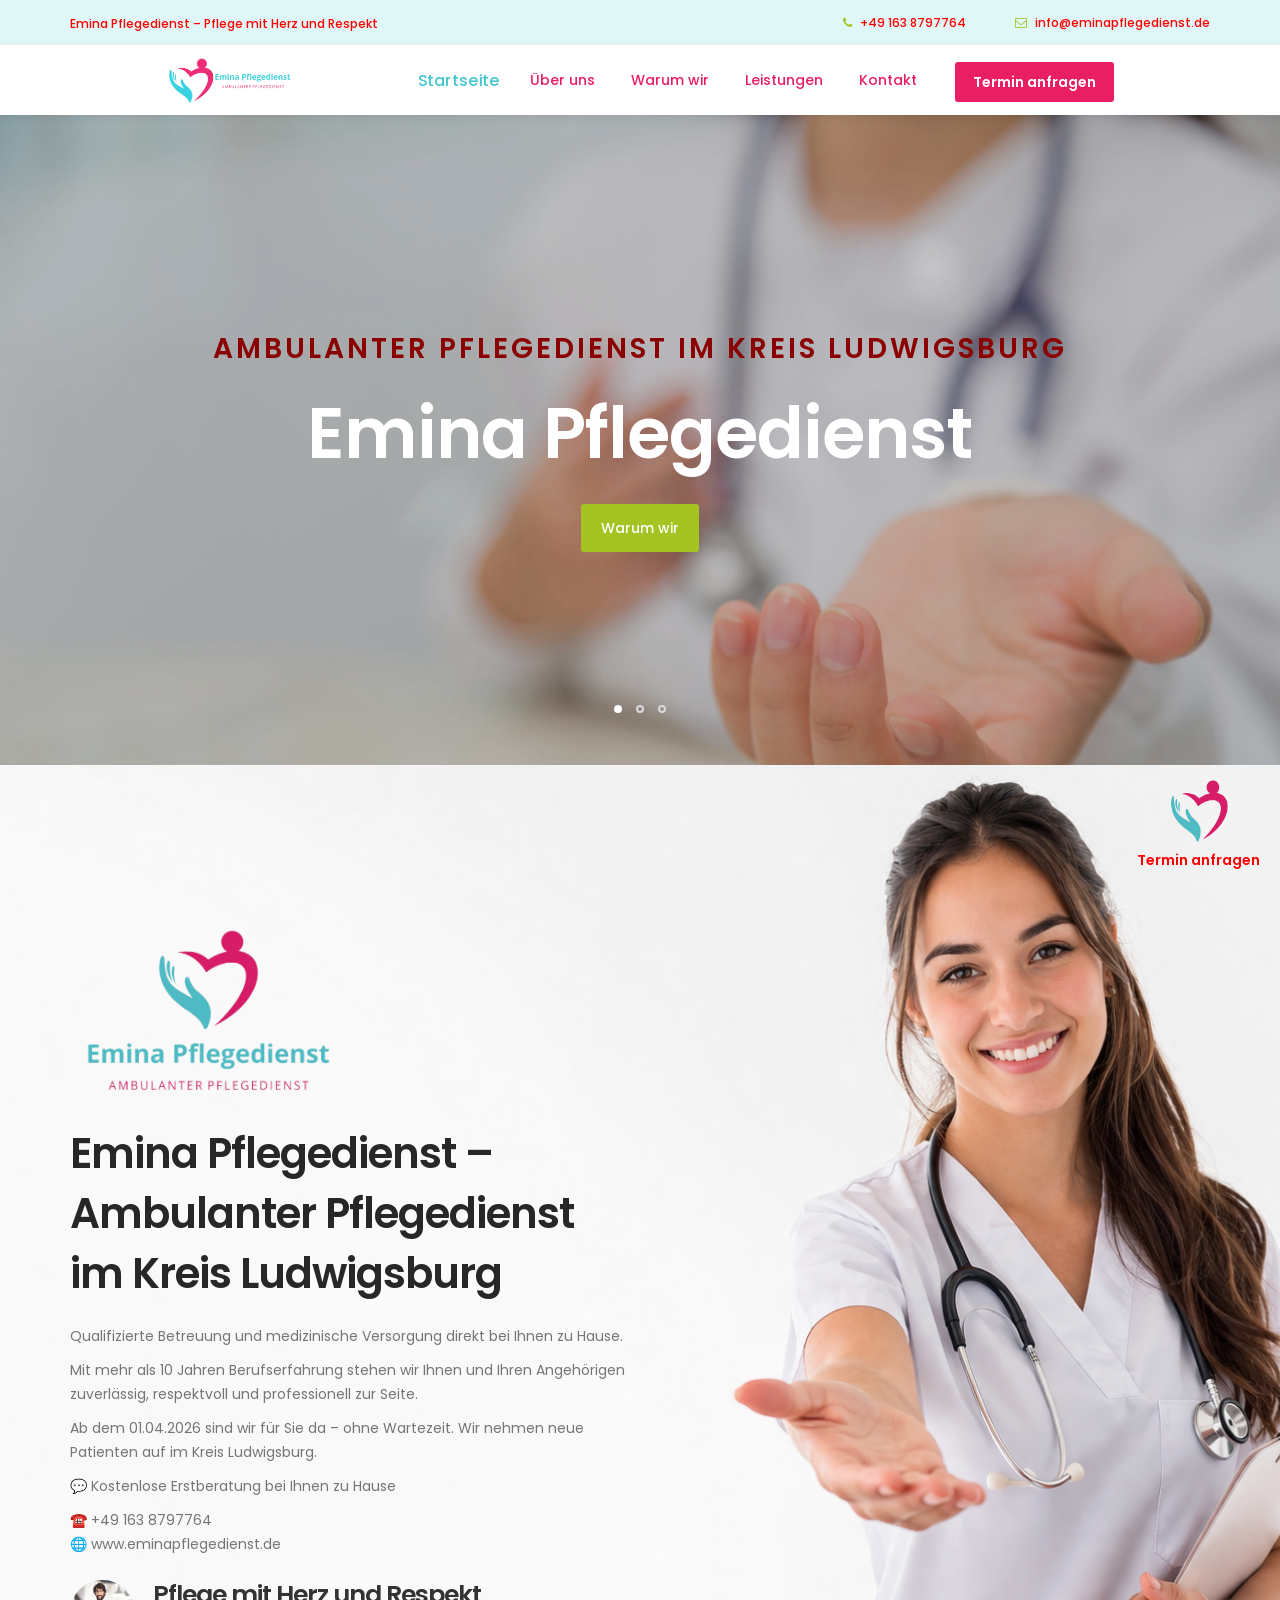
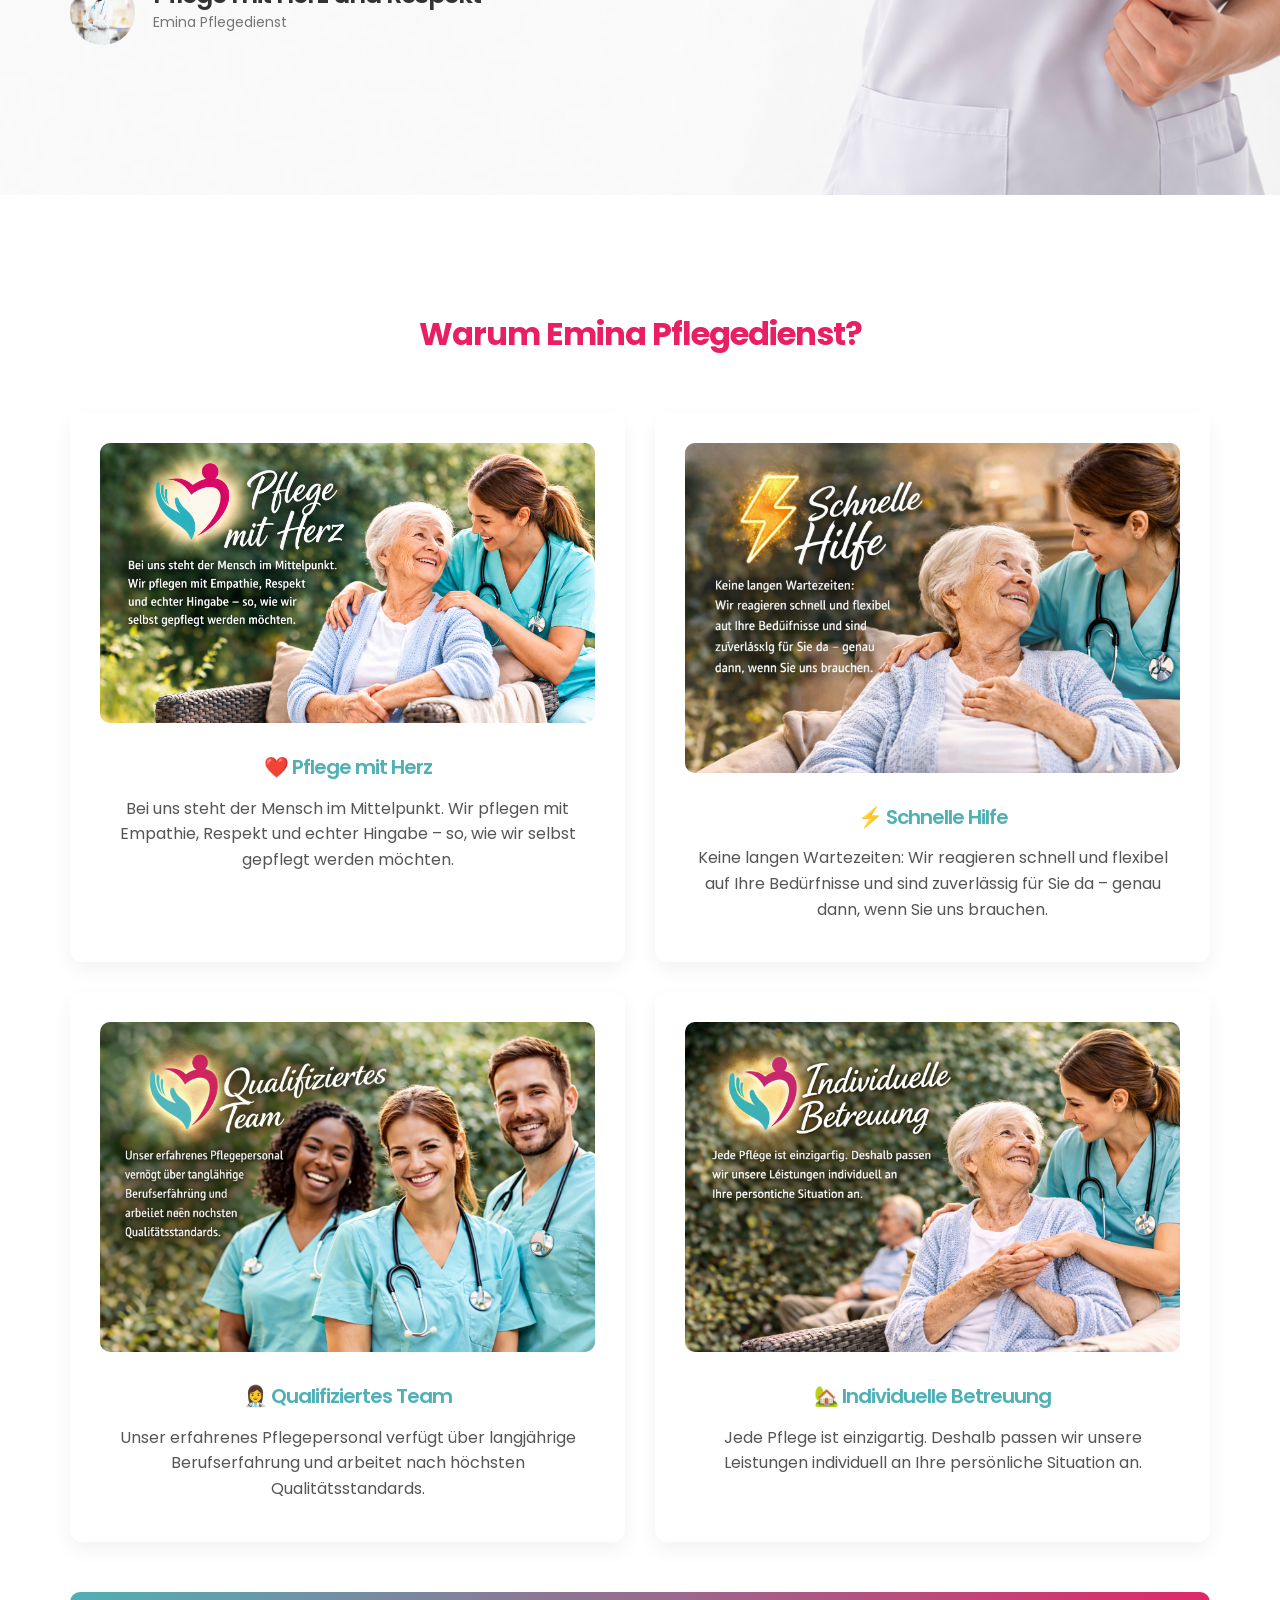
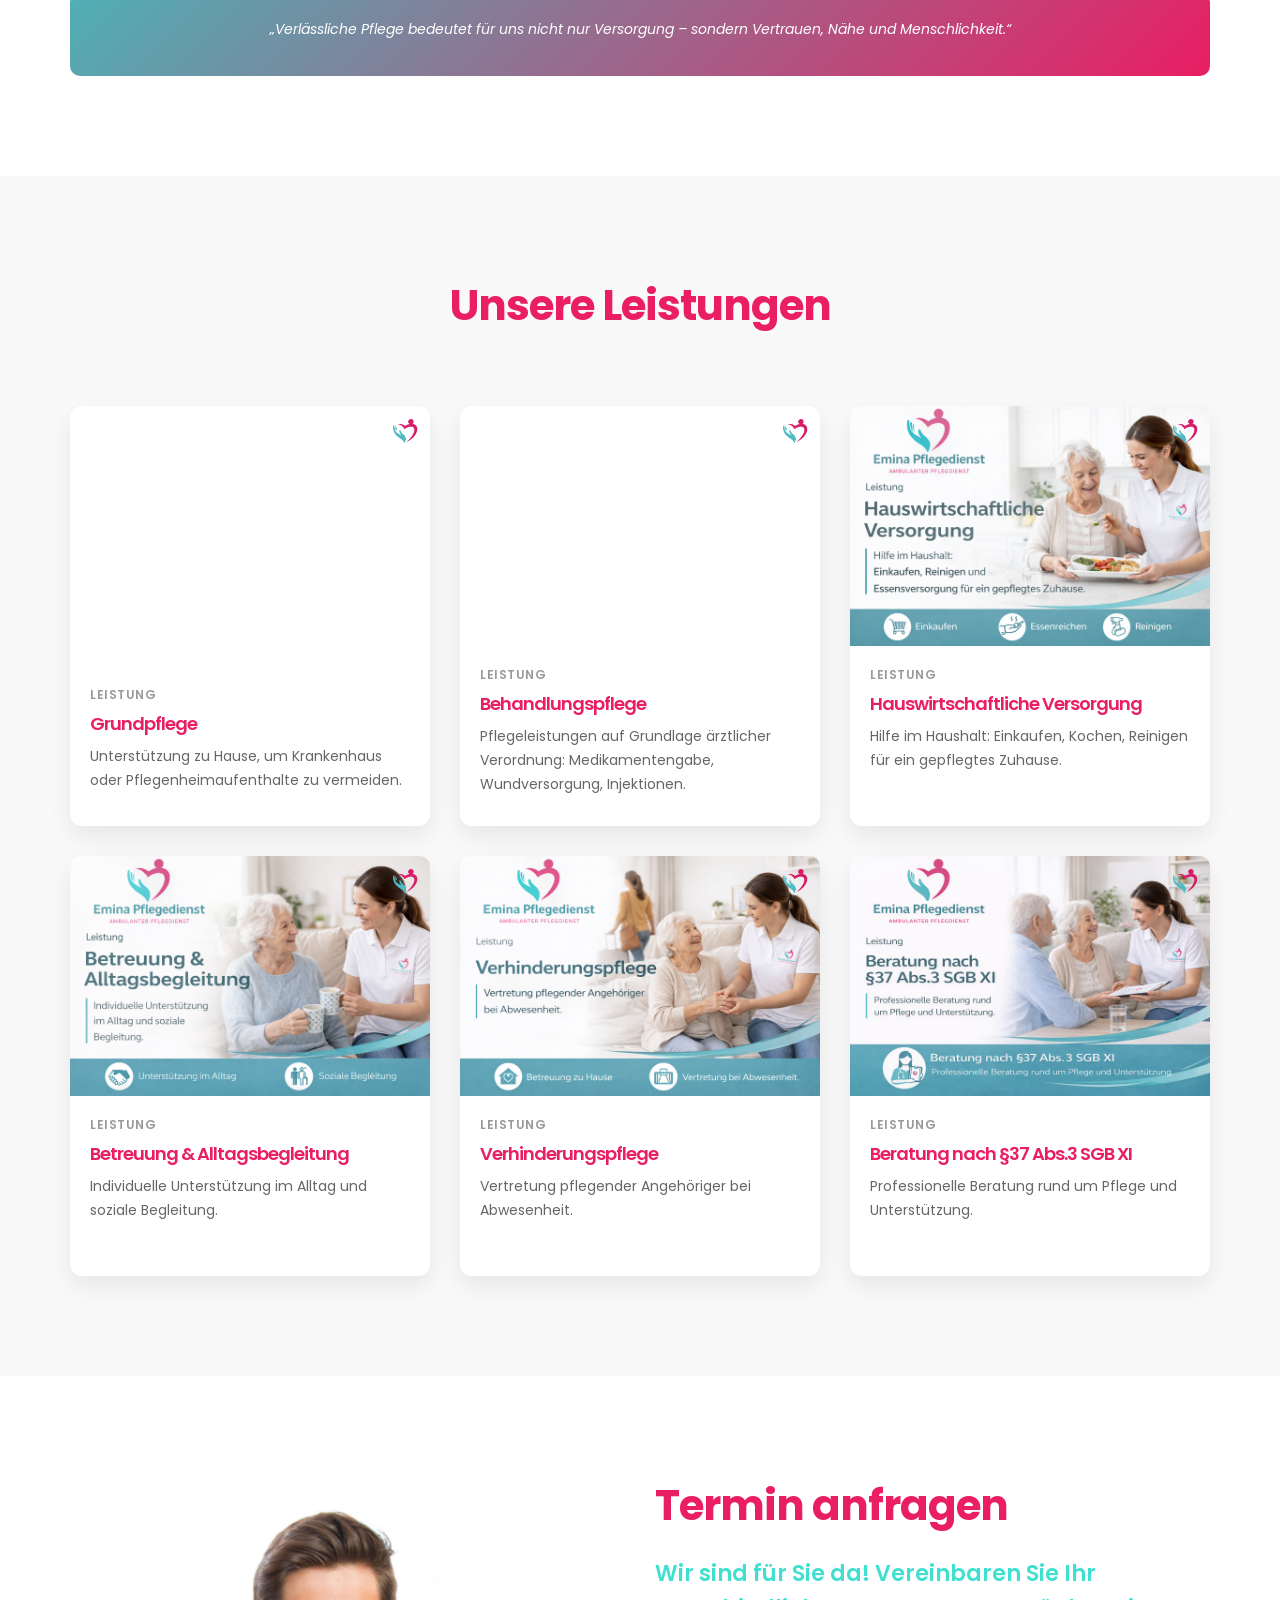
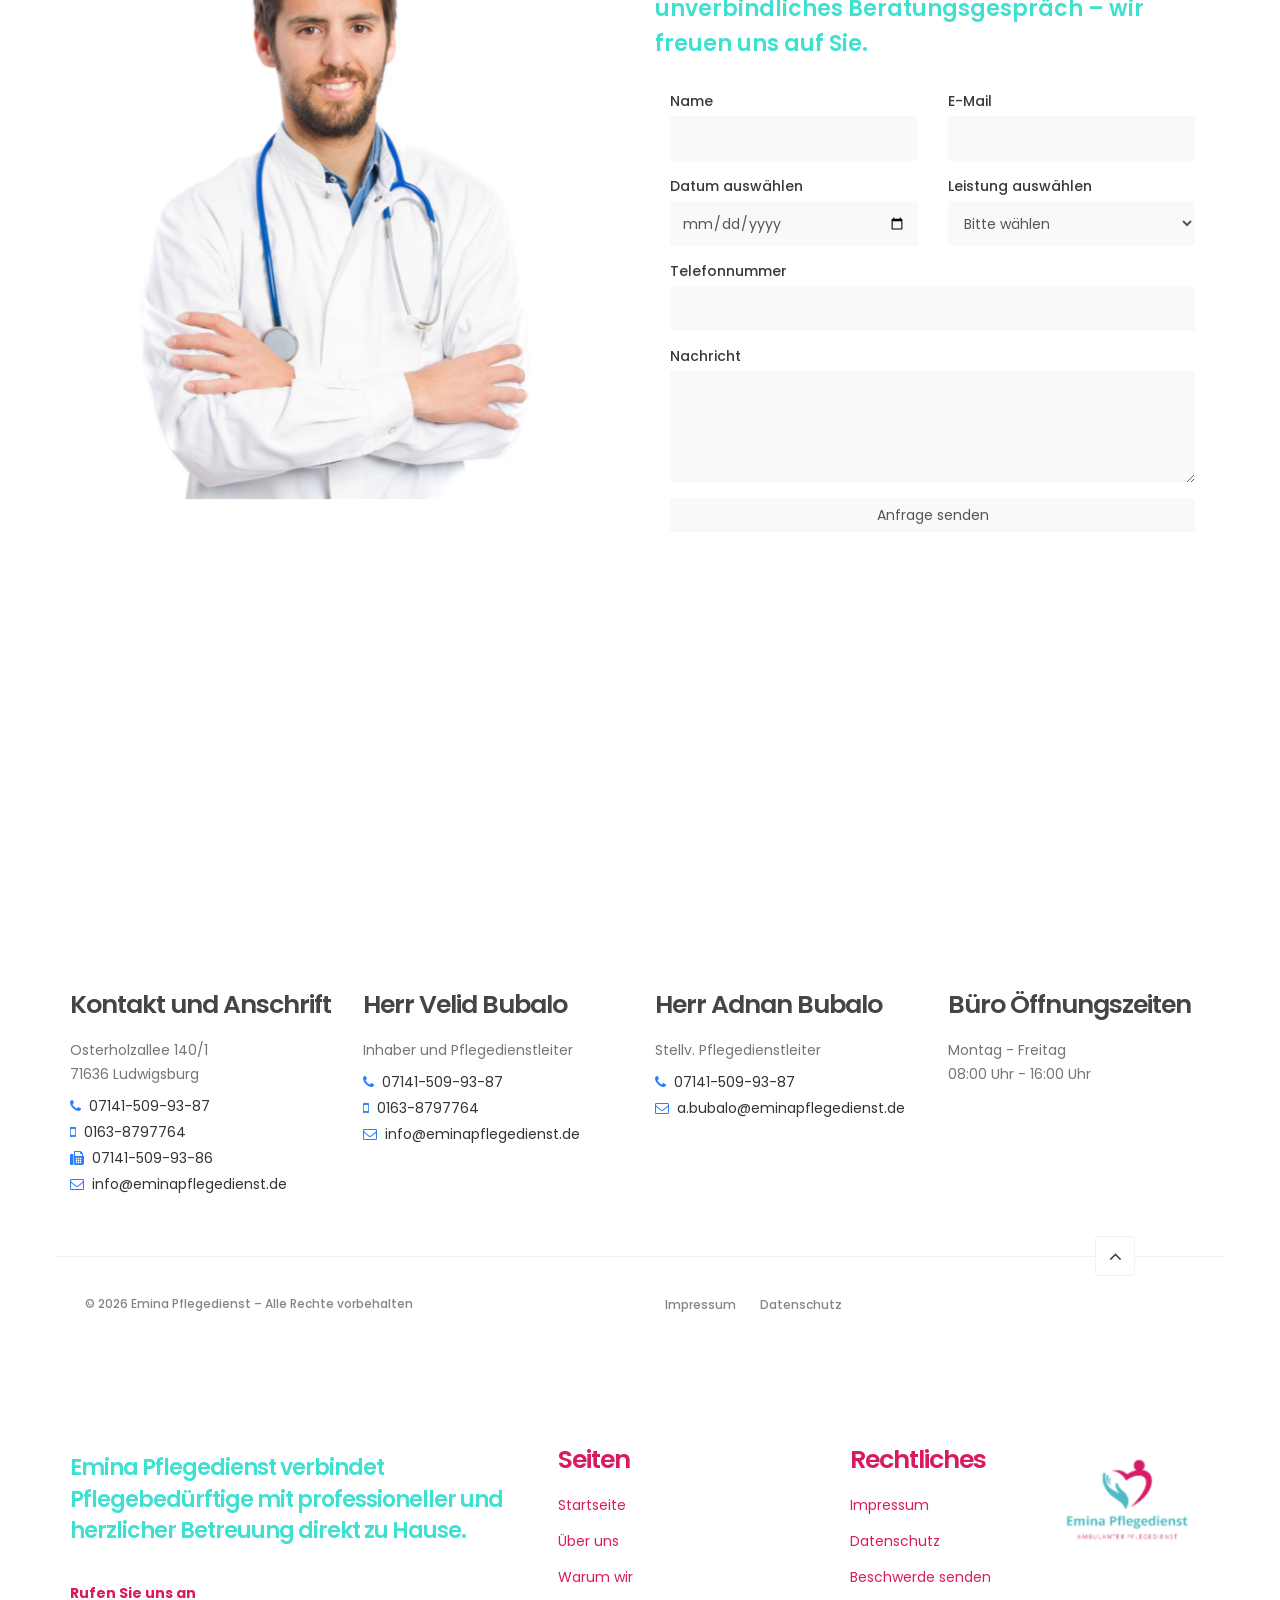
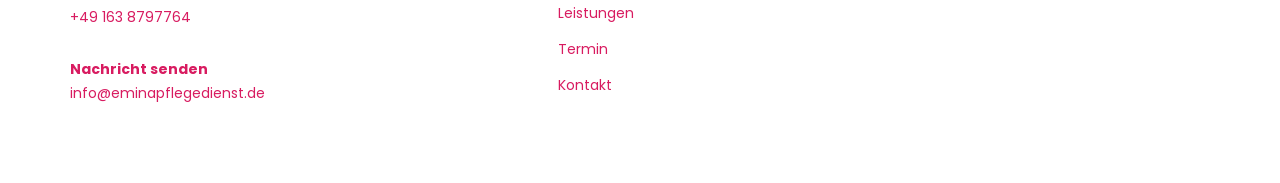
<file: index.html>
<!DOCTYPE html>
<html lang="de">
<head>

     <title>Emina Pflegedienst – Ambulanter Pflegedienst</title>
     <link rel="icon" type="image/png" href="images/load.png">
     <meta charset="UTF-8">
     <meta http-equiv="X-UA-Compatible" content="IE=Edge">
     <meta name="description" content="Emina Pflegedienst – Ambulanter Pflegedienst im Kreis Ludwigsburg">
     <meta name="keywords" content="Pflegedienst, Ludwigsburg, ambulante Pflege">
     <meta name="author" content="Emina Pflegedienst">
     <meta name="viewport" content="width=device-width, initial-scale=1, maximum-scale=1">

     <!-- Restore the real URL as early as possible if we were bounced here by 404.html -->
     <script>
       (function () {
         try {
           var redirectPath = sessionStorage.getItem('spa-redirect-path');
           if (redirectPath) {
             sessionStorage.removeItem('spa-redirect-path');
             history.replaceState(null, '', redirectPath);
           }
         } catch (e) {
           // sessionStorage / history API unavailable (sandboxed preview, blocked storage, etc.) — ignore
         }
       })();
     </script>

     <!-- Speed up the connection to third-party origins used further down the page -->
     <link rel="preconnect" href="https://www.google.com">
     <link rel="preconnect" href="https://formspree.io">
     <link rel="preload" href="images/Logo-Horizontal-1.webp" as="image">

         <!-- Layout-critical CSS: kept render-blocking on purpose (grid, hero slider, custom theme) -->
         <link rel="stylesheet" href="css/bootstrap.min.css">
         <link rel="stylesheet" href="css/owl.carousel.css">
         <link rel="stylesheet" href="css/owl.theme.default.min.css">
         <link rel="stylesheet" href="css/tooplate-style.css">

         <!-- Non-critical CSS (icons, scroll animations): loaded without blocking first paint -->
         <link rel="preload" href="css/font-awesome.min.css" as="style" onload="this.onload=null;this.rel='stylesheet'">
         <link rel="preload" href="css/animate.css" as="style" onload="this.onload=null;this.rel='stylesheet'">
         <noscript>
           <link rel="stylesheet" href="css/font-awesome.min.css">
           <link rel="stylesheet" href="css/animate.css">
         </noscript>
</head>
<!-- FLOATING APPOINTMENT BUTTON -->
<a href="#appointment" class="floating-appointment">
    
    <div class="heart-wrapper">
        <img src="images/load.png" alt="Termin anfragen" loading="eager" decoding="async">
    </div>

    <span class="appointment-text">Termin anfragen</span>

</a>


<body id="top" data-spy="scroll" data-target=".navbar-collapse" data-offset="50">

    <!-- PRE LOADER -->
    <section class="preloader">
        <div class="spinner">
            <span class="spinner-rotate"></span>
            <img src="images/load.png" alt="Loading" class="loader-img" loading="lazy" decoding="async">
        </div>
    </section>

<!-- HEADER -->
<header>
     <div class="container">
          <div class="row">

               <div class="col-md-4 col-sm-5">
                    <p>Emina Pflegedienst – Pflege mit Herz und Respekt</p>
               </div>

               <div class="col-md-8 col-sm-7 text-align-right">
                    <span class="phone-icon">
                         <i class="fa fa-phone"></i>
                         <a href="tel:+491638797764">+49 163 8797764</a>
                    </span>
                   
                    <span class="email-icon">
                         <i class="fa fa-envelope-o"></i>
                         <a href="mailto:info@eminapflegedienst.de">info@eminapflegedienst.de</a>
                    </span>
               </div>

          </div>
     </div>
</header>

<!-- MENU -->
<section class="navbar navbar-default navbar-static-top" role="navigation">
  <div class="container">

    <div class="navbar-header">
      <button class="navbar-toggle" data-toggle="collapse" data-target=".navbar-collapse">
        <span class="icon icon-bar"></span>
        <span class="icon icon-bar"></span>
        <span class="icon icon-bar"></span>
      </button>

      <!-- LOGO IMAGE -->
      <a href="index.html" class="navbar-brand">
          <img src="images/Logo-Horizontal-1.webp" alt="Logo" class="nav-logo" loading="eager" decoding="async">
      </a>
    </div>

    <div class="collapse navbar-collapse">
      <ul class="nav navbar-nav navbar-right">
        <li><a href="#top" class="smoothScroll">Startseite</a></li>
        <li><a href="#about" class="smoothScroll">Über uns</a></li>
        <li><a href="#team" class="smoothScroll">Warum wir</a></li>
        <li><a href="#news" class="smoothScroll">Leistungen</a></li>
        <li><a href="#google-map" class="smoothScroll">Kontakt</a></li>
        <li class="appointment-btn"><a href="#appointment">Termin anfragen</a></li>
      </ul>
    </div>

  </div>
</section>
<!-- HOME -->
<section id="home" class="slider" data-stellar-background-ratio="0.5">
     <div class="container">
          <div class="row">

               <div class="owl-carousel owl-theme">

                    <div class="item item-first">
                         <div class="caption">
                              <div class="col-md-offset-1 col-md-10">
                                   <h3>Ambulanter Pflegedienst im Kreis Ludwigsburg</h3>
                                   <h1>Emina Pflegedienst</h1>
                                   <a href="#team" class="section-btn btn btn-default smoothScroll">Warum wir</a>
                              </div>
                         </div>
                    </div>

                    <div class="item item-second">
                         <div class="caption">
                              <div class="col-md-offset-1 col-md-10">
                                   <h3>Wir sind für Sie da</h3>
                                   <h1>Keine Wartezeit – neue Patienten willkommen</h1>
                                   <a href="#about" class="section-btn btn btn-default btn-gray smoothScroll">Mehr über uns</a>
                              </div>
                         </div>
                    </div>

                    <div class="item item-third">
                         <div class="caption">
                              <div class="col-md-offset-1 col-md-10">
                                   <h3>Zuverlässig • Respektvoll • Professionell</h3>
                                   <h1>Pflege direkt bei Ihnen zu Hause</h1>
                                   <a href="#news" class="section-btn btn btn-default btn-blue smoothScroll">Unsere Leistungen</a>
                              </div>
                         </div>
                    </div>

               </div>

          </div>
     </div>
</section>

<!-- ABOUT -->
<section id="about">
  <div class="container">
    <div class="row">

      <div class="col-md-6 col-sm-6">
        <div class="about-info">

          <!-- LOGO ADDED HERE -->
          <div class="about-logo wow fadeInUp" data-wow-delay="0.4s">
            <img src="images/logo.png" alt="Emina Logo" class="img-responsive" loading="lazy" decoding="async">
          </div>

          <h2 class="wow fadeInUp" data-wow-delay="0.6s">
            Emina Pflegedienst – Ambulanter Pflegedienst im Kreis Ludwigsburg
          </h2>

          <div class="wow fadeInUp" data-wow-delay="0.8s">
            <p>
              Qualifizierte Betreuung und medizinische Versorgung direkt bei Ihnen zu Hause.
            </p>

            <p>
              Mit mehr als 10 Jahren Berufserfahrung stehen wir Ihnen und Ihren Angehörigen zuverlässig, respektvoll und professionell zur Seite.
            </p>

            <p>
              Ab dem 01.04.2026 sind wir für Sie da – ohne Wartezeit. Wir nehmen neue Patienten auf im Kreis Ludwigsburg.
            </p>

            <p>
              💬 Kostenlose Erstberatung bei Ihnen zu Hause
            </p>

            <p>
              ☎️ +49 163 8797764 <br>
              🌐 www.eminapflegedienst.de
            </p>
          </div>

          <figure class="profile wow fadeInUp" data-wow-delay="1s">
            <img src="images/author-image.jpg" class="img-responsive" alt="" loading="lazy" decoding="async">
            <figcaption>
              <h3>Pflege mit Herz und Respekt</h3>
              <p>Emina Pflegedienst</p>
            </figcaption>
          </figure>

        </div>
      </div>

    </div>
  </div>
  
</section>

<!-- WARUM WIR (TEAM SECTION) -->
<section id="team" data-stellar-background-ratio="1">
    
    <div class="container">
        
        <h3 class="team-title">Warum Emina Pflegedienst?</h3>
        
        <div class="team-grid">
            
            <div class="team-box">
                <img src="images/1.png" alt="Pflege mit Herz" loading="lazy" decoding="async">
                <h4>❤️ Pflege mit Herz</h4>
                <p>
                Bei uns steht der Mensch im Mittelpunkt. Wir pflegen mit Empathie, Respekt und echter Hingabe – so, wie wir selbst gepflegt werden möchten.
                </p>
            </div>
            
            <div class="team-box">
                <img src="images/2.png" alt="Schnelle Hilfe" loading="lazy" decoding="async">
                <h4>⚡ Schnelle Hilfe</h4>
                <p>
                Keine langen Wartezeiten: Wir reagieren schnell und flexibel auf Ihre Bedürfnisse und sind zuverlässig für Sie da – genau dann, wenn Sie uns brauchen.
                </p>
            </div>
            
            <div class="team-box">
                <img src="images/3.png" alt="Qualifiziertes Team" loading="lazy" decoding="async">
                <h4>👩‍⚕️ Qualifiziertes Team</h4>
                <p>
                Unser erfahrenes Pflegepersonal verfügt über langjährige Berufserfahrung und arbeitet nach höchsten Qualitätsstandards.
                </p>
            </div>
            
            <div class="team-box">
                <img src="images/4.png" alt="Individuelle Betreuung" loading="lazy" decoding="async">
                <h4>🏡 Individuelle Betreuung</h4>
                <p>
                Jede Pflege ist einzigartig. Deshalb passen wir unsere Leistungen individuell an Ihre persönliche Situation an.
                </p>
            </div>
            
        </div>
        
        <div class="team-highlight">
            <p>
            „Verlässliche Pflege bedeutet für uns nicht nur Versorgung – sondern Vertrauen, Nähe und Menschlichkeit.“
            </p>
        </div>

    </div>
    
</section>
<!-- SERVICES -->
<section id="news" data-stellar-background-ratio="2.5">
  <div class="container">

    <!-- TITLE -->
    <div class="row">
      <div class="col-md-12 col-sm-12">
        <div class="section-title wow fadeInUp" data-wow-delay="0.1s">
          <h2>Unsere Leistungen</h2>
        </div>
      </div>
    </div>

    <!-- ROW 1 -->
    <div class="row">

      <div class="col-md-4 col-sm-6">
        <div class="news-thumb service-card wow fadeInUp" data-wow-delay="0.4s">
            <div class="heart-icon">
                    <img src="images/load.png" alt="heart" loading="lazy" decoding="async">
                </div>
            <img src="images/s1.png" class="img-responsive" loading="lazy" decoding="async" alt="">
          <div class="news-info">
            <span>Leistung</span>
            <h3 class="service-title">Grundpflege</h3>
            <p>Unterstützung zu Hause, um Krankenhaus oder Pflegenheimaufenthalte zu vermeiden.</p>
          </div>
        </div>
      </div>

      <div class="col-md-4 col-sm-6">
        <div class="news-thumb service-card wow fadeInUp" data-wow-delay="0.6s">
            <div class="heart-icon">
                    <img src="images/load.png" alt="heart" loading="lazy" decoding="async">
                </div>
          <img src="images/s2.png" class="img-responsive" alt="" loading="lazy" decoding="async">
          <div class="news-info">
            <span>Leistung</span>
            <h3 class="service-title">Behandlungspflege</h3>
            <p>Pflegeleistungen auf Grundlage ärztlicher Verordnung: Medikamentengabe, Wundversorgung, Injektionen.</p>
          </div>
        </div>
      </div>

      <div class="col-md-4 col-sm-6">
        <div class="news-thumb service-card wow fadeInUp" data-wow-delay="0.8s">
            <div class="heart-icon">
                    <img src="images/load.png" alt="heart" loading="lazy" decoding="async">
                </div>
          <img src="images/s3.png" class="img-responsive" alt="" loading="lazy" decoding="async">
          <div class="news-info">
            <span>Leistung</span>
            <h3 class="service-title">Hauswirtschaftliche Versorgung</h3>
            <p>Hilfe im Haushalt: Einkaufen, Kochen, Reinigen für ein gepflegtes Zuhause.</p>
          </div>
        </div>
      </div>

    </div>

    <!-- ROW 2 -->
    <div class="row">

      <div class="col-md-4 col-sm-6">
        <div class="news-thumb service-card wow fadeInUp" data-wow-delay="1.0s">
            <div class="heart-icon">
                    <img src="images/load.png" alt="heart" loading="lazy" decoding="async">
                </div>
          <img src="images/s4.png" class="img-responsive" alt="" loading="lazy" decoding="async">
          <div class="news-info">
            <span>Leistung</span>
            <h3 class="service-title">Betreuung & Alltagsbegleitung</h3>
            <p>Individuelle Unterstützung im Alltag und soziale Begleitung.</p>
          </div>
        </div>
      </div>

      <div class="col-md-4 col-sm-6">
        <div class="news-thumb service-card wow fadeInUp" data-wow-delay="1.2s">
            <div class="heart-icon">
                    <img src="images/load.png" alt="heart" loading="lazy" decoding="async">
                </div>
          <img src="images/s5.png" class="img-responsive" alt="" loading="lazy" decoding="async">
          <div class="news-info">
            <span>Leistung</span>
            <h3 class="service-title">Verhinderungspflege</h3>
            <p>Vertretung pflegender Angehöriger bei Abwesenheit.</p>
          </div>
        </div>
      </div>

      <div class="col-md-4 col-sm-6">
        <div class="news-thumb service-card wow fadeInUp" data-wow-delay="1.4s">
            <div class="heart-icon">
                    <img src="images/load.png" alt="heart" loading="lazy" decoding="async">
                </div>
          <img src="images/s6.png" class="img-responsive" alt="" loading="lazy" decoding="async">
          <div class="news-info">
            <span>Leistung</span>
            <h3 class="service-title">Beratung nach §37 Abs.3 SGB XI</h3>
            <p>Professionelle Beratung rund um Pflege und Unterstützung.</p>
          </div>
        </div>
      </div>

    </div>

  </div>
</section>
<!-- MAKE AN APPOINTMENT -->
<section id="appointment" data-stellar-background-ratio="3">
  <div class="container">
    <div class="row">

      <div class="col-md-6 col-sm-6">
        <img src="images/appointment-image.jpg" class="img-responsive" alt="" loading="lazy" decoding="async">
      </div>

      <div class="col-md-6 col-sm-6">
        
        <form id="appointment-form" action="https://formspree.io/f/mgondrdw" method="POST">

          <div class="section-title wow fadeInUp" data-wow-delay="0.4s">
            <h2>Termin anfragen</h2>
            <p class="subtitle">
              Wir sind für Sie da! Vereinbaren Sie Ihr unverbindliches Beratungsgespräch – wir freuen uns auf Sie.
            </p>
          </div>

          <div class="wow fadeInUp" data-wow-delay="0.8s">

            <div class="col-md-6 col-sm-6">
              <label>Name</label>
              <input type="text" class="form-control" name="name" required>
            </div>

            <div class="col-md-6 col-sm-6">
              <label>E-Mail</label>
              <input type="email" class="form-control" name="email" required>
            </div>

            <div class="col-md-6 col-sm-6">
              <label>Datum auswählen</label>
              <input type="date" name="date" class="form-control" required>
            </div>

            <div class="col-md-6 col-sm-6">
              <label>Leistung auswählen</label>
              <select class="form-control" name="service" required>
                <option value="">Bitte wählen</option>
                <option>Grundpflege (SGB XI)</option>
                <option>Behandlungspflege (SGB V)</option>
                <option>Hauswirtschaftliche Hilfe</option>
                <option>Betreuung & Alltagsbegleitung</option>
                <option>Verhinderungspflege</option>
                <option>Beratung</option>
              </select>
            </div>

            <div class="col-md-12 col-sm-12">
              <label>Telefonnummer</label>
              <input type="tel" class="form-control" name="phone" required>

              <label>Nachricht</label>
              <textarea class="form-control" rows="5" name="message" required></textarea>

              <!-- Anti-spam -->
              <input type="text" name="_gotcha" style="display:none">

              <button type="submit" class="form-control">
                Anfrage senden
              </button>

              <!-- SUCCESS MESSAGE -->
              <p id="form-status" style="display:none; margin-top:15px;"></p>

            </div>

          </div>
        </form>

      </div>

    </div>
  </div>
</section>

<!-- JAVASCRIPT -->
<script>
  const form = document.getElementById("appointment-form");
  const status = document.getElementById("form-status");

  form.addEventListener("submit", async function(e) {
    e.preventDefault();

    const data = new FormData(form);

    try {
      const response = await fetch(form.action, {
        method: form.method,
        body: data,
        headers: {
          'Accept': 'application/json'
        }
      });

      if (response.ok) {
        status.style.display = "block";
        status.style.color = "green";
        status.innerHTML = "✅ Vielen Dank! Ihre Anfrage wurde erfolgreich gesendet.";

        form.reset();
      } else {
        status.style.display = "block";
        status.style.color = "red";
        status.innerHTML = "❌ Fehler beim Senden. Bitte versuchen Sie es erneut.";
      }

    } catch (error) {
      status.style.display = "block";
      status.style.color = "red";
      status.innerHTML = "❌ Netzwerkfehler. Bitte später erneut versuchen.";
    }
  });
</script>


     <!-- GOOGLE MAP -->
     <section id="google-map">
         <iframe
           src="https://www.google.com/maps?q=Osterholzallee+140/1,+71636+Ludwigsburg&output=embed"
           width="100%"
           height="350"
           style="border:0"
           loading="lazy"
           allowfullscreen>
         </iframe>
     </section>

     <!-- FOOTER -->
     <footer data-stellar-background-ratio="5">
          <div class="container">
               <div class="row">

                   <!-- Kontakt -->
                   <div class="col-md-3 col-sm-6 mb-4">
                     <div class="footer-thumb">
                       <h4>Kontakt und Anschrift</h4>
                       <p>Osterholzallee 140/1<br>71636 Ludwigsburg</p>

                       <a href="tel:+4971415099387" class="contact-link phone-link">
                         <i class="fa fa-phone"></i>
                         <span>07141-509-93-87</span>
                       </a>

                       <a href="tel:+491638797764" class="contact-link phone-link">
                         <i class="fa fa-mobile"></i>
                         <span>0163-8797764</span>
                       </a>

                       <a href="tel:+4971415099386" class="contact-link phone-link">
                         <i class="fa fa-fax"></i>
                         <span>07141-509-93-86</span>
                       </a>

                       <a href="mailto:info@eminapflegedienst.de" class="contact-link email-link">
                         <i class="fa fa-envelope-o"></i>
                         <span>info@eminapflegedienst.de</span>
                       </a>
                     </div>
                   </div>

                   <!-- Herr Velid Bubalo -->
                   <div class="col-md-3 col-sm-6 mb-4">
                     <div class="footer-thumb">
                       <h4>Herr Velid Bubalo</h4>
                       <p>Inhaber und Pflegedienstleiter</p>

                       <a href="tel:+4971415099387" class="contact-link phone-link">
                         <i class="fa fa-phone"></i>
                         <span>07141-509-93-87</span>
                       </a>

                       <a href="tel:+491638797764" class="contact-link phone-link">
                         <i class="fa fa-mobile"></i>
                         <span>0163-8797764</span>
                       </a>

                       <a href="mailto:info@eminapflegedienst.de" class="contact-link email-link">
                         <i class="fa fa-envelope-o"></i>
                         <span>info@eminapflegedienst.de</span>
                       </a>
                     </div>
                   </div>

                   <!-- Herr Adnan Bubalo -->
                   <div class="col-md-3 col-sm-6 mb-4">
                     <div class="footer-thumb">
                       <h4>Herr Adnan Bubalo</h4>
                       <p>Stellv. Pflegedienstleiter</p>

                       <a href="tel:+4971415099387" class="contact-link phone-link">
                         <i class="fa fa-phone"></i>
                         <span>07141-509-93-87</span>
                       </a>

                       <a href="mailto:a.bubalo@eminapflegedienst.de" class="contact-link email-link">
                         <i class="fa fa-envelope-o"></i>
                         <span>a.bubalo@eminapflegedienst.de</span>
                       </a>
                     </div>
                   </div>

                   <!-- Büro Öffnungszeiten -->
                   <div class="col-md-3 col-sm-6 mb-4">
                     <div class="footer-thumb">
                       <h4>Büro Öffnungszeiten</h4>
                       <p>Montag - Freitag<br><span>08:00 Uhr - 16:00 Uhr</span></p>
                    
                     </div>
                   </div>

                   <style>
                   .contact-link {
                     display: flex;
                     align-items: center;
                     gap: 8px;
                     color: inherit;
                     text-decoration: none;
                     margin-bottom: 6px;
                     cursor: pointer;
                   }

                   .contact-link i {
                     color: #2a7fff;
                   }

                   /* 📞 Phone ringing */
                   .phone-link:hover i {
                     animation: ring 0.8s infinite;
                   }

                   @keyframes ring {
                     0% { transform: rotate(0); }
                     10% { transform: rotate(15deg); }
                     20% { transform: rotate(-15deg); }
                     30% { transform: rotate(10deg); }
                     40% { transform: rotate(-10deg); }
                     50% { transform: rotate(5deg); }
                     60% { transform: rotate(-5deg); }
                     70% { transform: rotate(0); }
                     100% { transform: rotate(0); }
                   }

                   /* ✉️ Email send */
                   .email-link:hover i {
                     animation: sendMail 0.6s forwards;
                   }

                   @keyframes sendMail {
                     0% { transform: translateX(0) rotate(0); opacity: 1; }
                     60% { transform: translateX(8px) rotate(-10deg); opacity: 0.8; }
                     100% { transform: translateX(14px) rotate(-20deg); opacity: 0; }
                   }
                   </style>
                   
                   
                    <!-- Bottom -->
                    <div class="col-md-12 col-sm-12 border-top">
                         <div class="col-md-6 col-sm-6">
                              <div class="copyright-text">
                                   <p>
                                        © 2026 Emina Pflegedienst – Alle Rechte vorbehalten
                                   </p>
                              </div>
                         </div>



                         <div class="col-md-4 col-sm-4">
                             <div class="footer-link">
                                 <a href="impressum.html">Impressum</a>
                                 <a href="datenschutz.html">Datenschutz</a>
                             </div>
                         </div>

                         <div class="col-md-2 col-sm-2 text-align-center">
                              <div class="angle-up-btn">
                                  <a href="#top" class="smoothScroll wow fadeInUp" data-wow-delay="1.2s">
                                       <i class="fa fa-angle-up"></i>
                                  </a>
                              </div>
                         </div>
                    </div>
                    
               </div>
          </div>
     </footer>
     <section class="footer-sitemap">
       <div class="container">
         <div class="row">

           <!-- LEFT TEXT -->
           <div class="col-md-5 col-sm-12">
               <h2 class="highlight-text">
                 Emina Pflegedienst verbindet Pflegebedürftige mit professioneller und herzlicher Betreuung direkt zu Hause.
               </h2>
             <div class="footer-contact">
               <p><strong>Rufen Sie uns an</strong><br>
               <a href="tel:+491638797764">+49 163 8797764</a></p>

               <p><strong>Nachricht senden</strong><br>
               <a href="mailto:info@eminapflegedienst.de">info@eminapflegedienst.de</a></p>
             </div>
           </div>

           <!-- NAVIGATION -->
           <div class="col-md-3 col-sm-6">
             <h4>Seiten</h4>
             <ul>
               <li><a href="#top" class="smoothScroll">Startseite</a></li>
               <li><a href="#about" class="smoothScroll">Über uns</a></li>
               <li><a href="#team" class="smoothScroll">Warum wir</a></li>
               <li><a href="#news" class="smoothScroll">Leistungen</a></li>
               <li><a href="#appointment" class="smoothScroll">Termin</a></li>
               <li><a href="#google-map" class="smoothScroll">Kontakt</a></li>
             </ul>
           </div>

           <!-- EXTRA LINKS -->
           <div class="col-md-2 col-sm-6">
             <h4>Rechtliches</h4>
             <ul>
               <li><a href="impressum.html">Impressum</a></li>
               <li><a href="datenschutz.html">Datenschutz</a></li>
               <li><a href="mailto:info@eminapflegedienst.de">Beschwerde senden</a></li>
             </ul>
           </div>

           <!-- LOGO -->
           <div class="col-md-2 col-sm-12 text-center">
             <img src="images/logo.png" alt="Logo" class="footer-logo" loading="lazy" decoding="async">
           </div>

         </div>
       </div>
     </section>
     <!-- SCRIPTS -->
     <script src="js/jquery.js" defer></script>
     <script src="js/bootstrap.min.js" defer></script>
     <script src="js/jquery.sticky.js" defer></script>
     <script src="js/jquery.stellar.min.js" defer></script>
     <script src="js/wow.min.js" defer></script>
     <script src="js/owl.carousel.min.js" defer></script>
     <script src="js/custom.js" defer></script>
     <script>
     document.addEventListener("DOMContentLoaded", function () {

       // ---- Section <-> pretty URL map ----
       var routes = [
         { path: "/",           id: "top" },
         { path: "/ueber-uns",  id: "about" },
         { path: "/warum-wir",  id: "team" },
         { path: "/leistungen", id: "news" },
         { path: "/termin",     id: "appointment" },
         { path: "/kontakt",    id: "google-map" }
       ];

       function pathForId(id) {
         for (var i = 0; i < routes.length; i++) {
           if (routes[i].id === id) return routes[i].path;
         }
         return "/";
       }

       function idForPath(path) {
         var clean = path.replace(/\/+$/, "") || "/";
         for (var i = 0; i < routes.length; i++) {
           if (routes[i].path === clean) return routes[i].id;
         }
         return null;
       }

       function scrollToId(id, behavior) {
         var target = document.getElementById(id);
         if (!target) return;
         var yOffset = -70; // adjust for navbar
         var y = target.getBoundingClientRect().top + window.pageYOffset + yOffset;
         window.scrollTo({ top: y, behavior: behavior || "smooth" });
       }

       // ---- Click on any nav / footer / in-page anchor: smooth scroll + pretty URL ----
       document.querySelectorAll('a[href^="#"]').forEach(function (anchor) {

         anchor.addEventListener("click", function (e) {
           var targetID = this.getAttribute("href");

           // ignore empty #
           if (targetID === "#") return;

           var target = document.querySelector(targetID);
           if (!target) return;

           e.preventDefault();

           scrollToId(target.id, "smooth");

           var newPath = pathForId(target.id);
           if (location.pathname !== newPath) {
             try { history.pushState({ id: target.id }, "", newPath); } catch (e) {}
           }
         });

       });

       // ---- Direct load / refresh of a pretty URL (e.g. /leistungen): jump to that section ----
       var initialId = idForPath(location.pathname);
       if (initialId && initialId !== "top") {
         // run after layout so the offset is measured correctly
         window.requestAnimationFrame(function () {
           scrollToId(initialId, "auto");
         });
       }

       // ---- Browser back / forward buttons ----
       window.addEventListener("popstate", function () {
         scrollToId(idForPath(location.pathname) || "top", "smooth");
       });

       // ---- Scrollspy: keep the URL in sync while the user scrolls through sections ----
       var sections = routes
         .map(function (r) { return document.getElementById(r.id); })
         .filter(Boolean);

       var spyTimer = null;

       if ("IntersectionObserver" in window) {
         var observer = new IntersectionObserver(function (entries) {
           entries.forEach(function (entry) {
             if (!entry.isIntersecting) return;

             clearTimeout(spyTimer);
             spyTimer = setTimeout(function () {
               var newPath = pathForId(entry.target.id);
               if (location.pathname !== newPath) {
                 // replaceState, not pushState: scrolling shouldn't spam browser history
                 try { history.replaceState({ id: entry.target.id }, "", newPath); } catch (e) {}
               }
             }, 150);
           });
         }, { rootMargin: "-45% 0px -45% 0px", threshold: 0 });

         sections.forEach(function (s) { observer.observe(s); });
       }

     });
     </script>


</body>
</html>
</file>
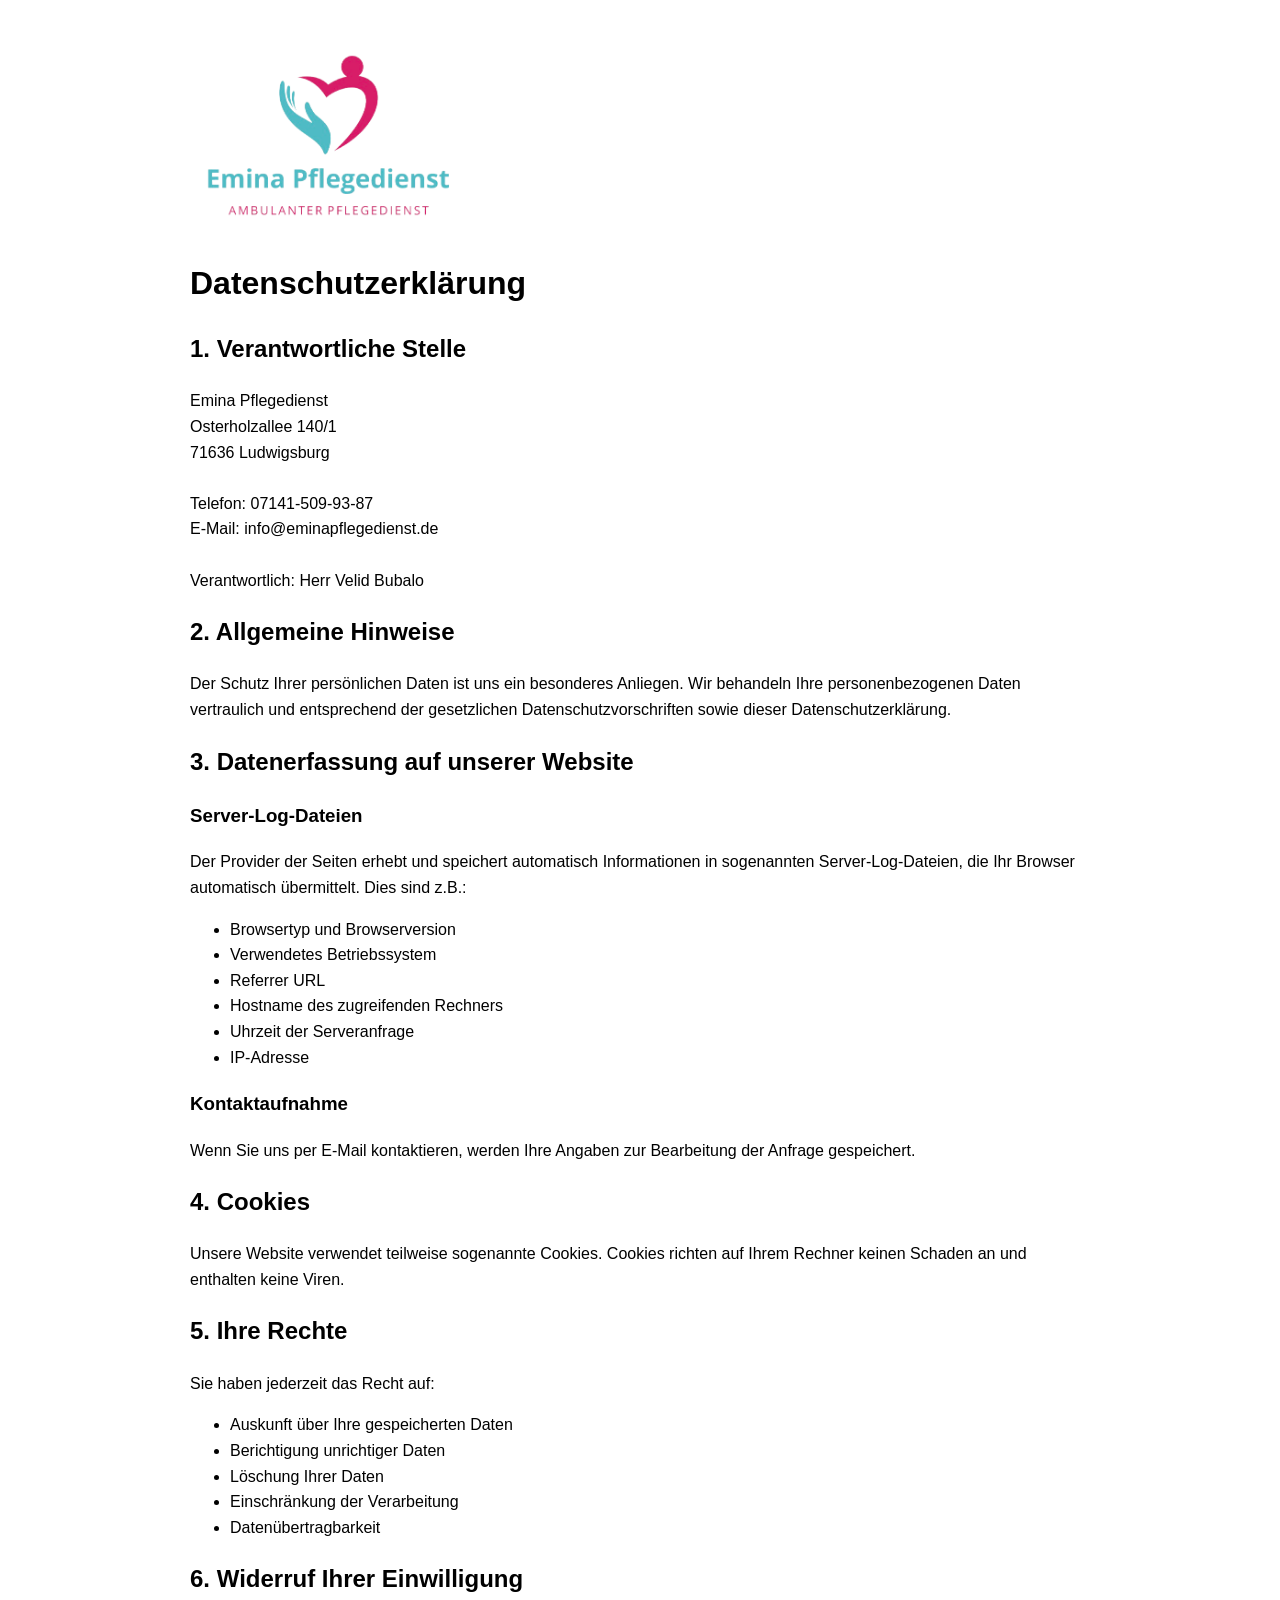
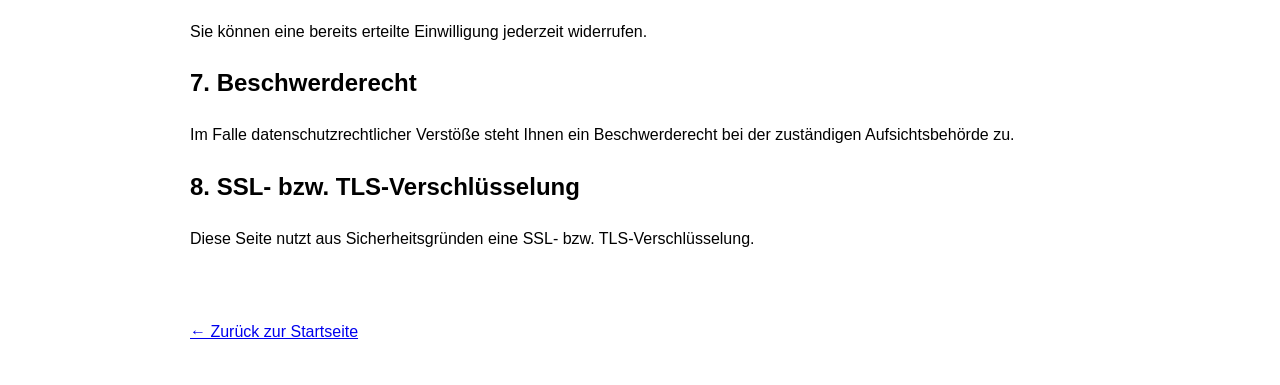
<file: datenschutz.html>
<!DOCTYPE html>
<html lang="de">
<head>
    <meta charset="UTF-8">
    <meta name="viewport" content="width=device-width, initial-scale=1.0">
    <title>Datenschutzerklärung - Emina Pflegedienst</title>
</head>

<body style="font-family: Arial, sans-serif; line-height: 1.6; padding: 40px; max-width: 900px; margin: auto;">

    <img src="images/logo.png" alt="Emina Pflegedienst Logo" style="max-width: 280px;">

    <h1>Datenschutzerklärung</h1>

    <h2>1. Verantwortliche Stelle</h2>
    <p>
        Emina Pflegedienst<br>
        Osterholzallee 140/1<br>
        71636 Ludwigsburg<br><br>

        Telefon: 07141-509-93-87<br>
        E-Mail: info@eminapflegedienst.de<br><br>

        Verantwortlich: Herr Velid Bubalo
    </p>

    <h2>2. Allgemeine Hinweise</h2>
    <p>
        Der Schutz Ihrer persönlichen Daten ist uns ein besonderes Anliegen. Wir behandeln Ihre personenbezogenen Daten vertraulich
        und entsprechend der gesetzlichen Datenschutzvorschriften sowie dieser Datenschutzerklärung.
    </p>

    <h2>3. Datenerfassung auf unserer Website</h2>

    <h3>Server-Log-Dateien</h3>
    <p>
        Der Provider der Seiten erhebt und speichert automatisch Informationen in sogenannten Server-Log-Dateien,
        die Ihr Browser automatisch übermittelt. Dies sind z.B.:
    </p>
    <ul>
        <li>Browsertyp und Browserversion</li>
        <li>Verwendetes Betriebssystem</li>
        <li>Referrer URL</li>
        <li>Hostname des zugreifenden Rechners</li>
        <li>Uhrzeit der Serveranfrage</li>
        <li>IP-Adresse</li>
    </ul>

    <h3>Kontaktaufnahme</h3>
    <p>
        Wenn Sie uns per E-Mail kontaktieren, werden Ihre Angaben zur Bearbeitung der Anfrage gespeichert.
    </p>

    <h2>4. Cookies</h2>
    <p>
        Unsere Website verwendet teilweise sogenannte Cookies. Cookies richten auf Ihrem Rechner keinen Schaden an
        und enthalten keine Viren.
    </p>

    <h2>5. Ihre Rechte</h2>
    <p>
        Sie haben jederzeit das Recht auf:
    </p>
    <ul>
        <li>Auskunft über Ihre gespeicherten Daten</li>
        <li>Berichtigung unrichtiger Daten</li>
        <li>Löschung Ihrer Daten</li>
        <li>Einschränkung der Verarbeitung</li>
        <li>Datenübertragbarkeit</li>
    </ul>

    <h2>6. Widerruf Ihrer Einwilligung</h2>
    <p>
        Sie können eine bereits erteilte Einwilligung jederzeit widerrufen.
    </p>

    <h2>7. Beschwerderecht</h2>
    <p>
        Im Falle datenschutzrechtlicher Verstöße steht Ihnen ein Beschwerderecht bei der zuständigen Aufsichtsbehörde zu.
    </p>

    <h2>8. SSL- bzw. TLS-Verschlüsselung</h2>
    <p>
        Diese Seite nutzt aus Sicherheitsgründen eine SSL- bzw. TLS-Verschlüsselung.
    </p>

    <br><br>
    <a href="index.html">← Zurück zur Startseite</a>

</body>
</html>
</file>
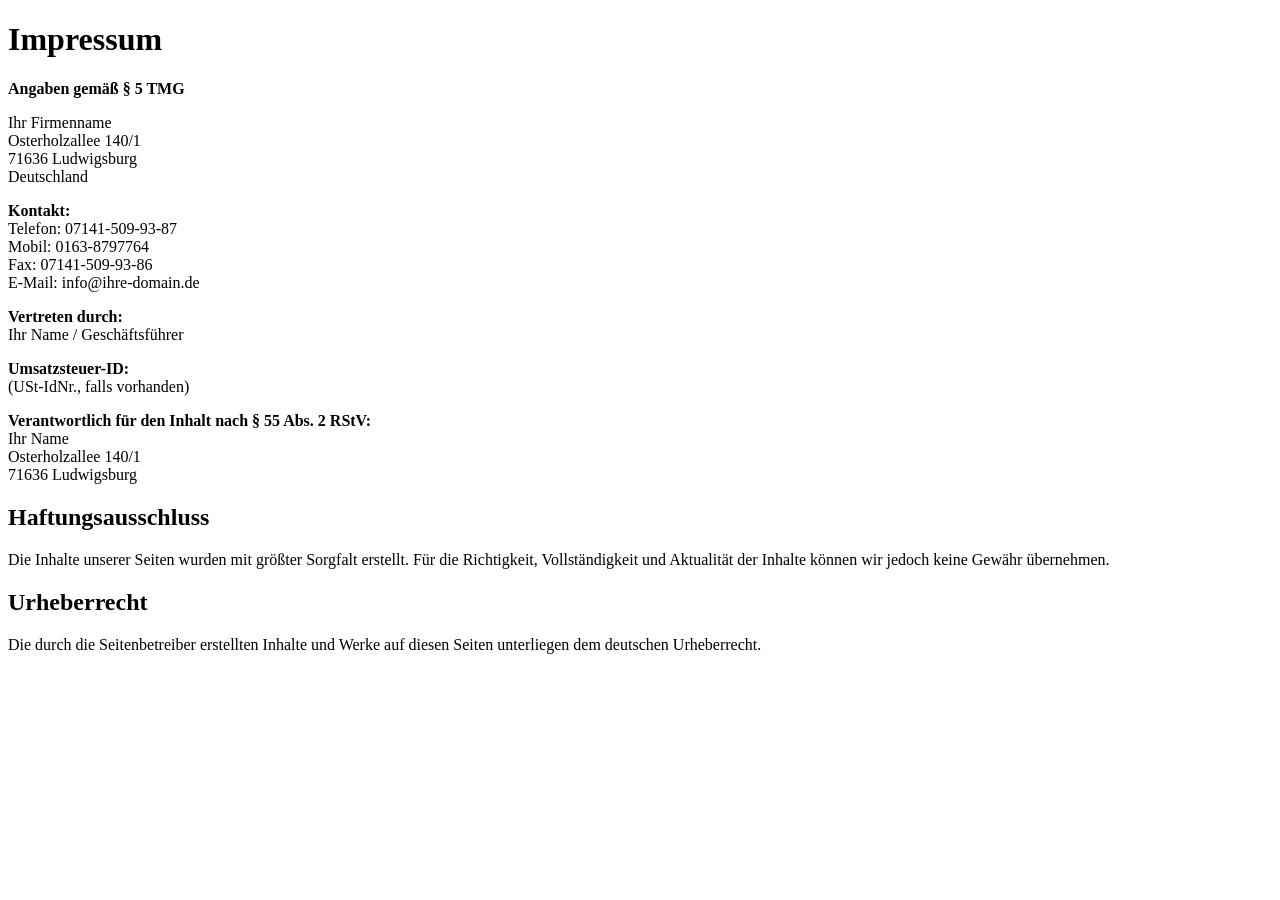
<file: Impressum.html>
<!DOCTYPE html>

<html lang="de">
<head>
    <meta charset="UTF-8">
    <title>Impressum</title>
    <meta name="viewport" content="width=device-width, initial-scale=1.0">
</head>
<body>

<h1>Impressum</h1>

<p><strong>Angaben gemäß § 5 TMG</strong></p>

<p>
Ihr Firmenname<br>
Osterholzallee 140/1<br>
71636 Ludwigsburg<br>
Deutschland
</p>

<p>
<strong>Kontakt:</strong><br>
Telefon: 07141-509-93-87<br>
Mobil: 0163-8797764<br>
Fax: 07141-509-93-86<br>
E-Mail: info@ihre-domain.de
</p>

<p>
<strong>Vertreten durch:</strong><br>
Ihr Name / Geschäftsführer
</p>

<p>
<strong>Umsatzsteuer-ID:</strong><br>
(USt-IdNr., falls vorhanden)
</p>

<p>
<strong>Verantwortlich für den Inhalt nach § 55 Abs. 2 RStV:</strong><br>
Ihr Name<br>
Osterholzallee 140/1<br>
71636 Ludwigsburg
</p>

<h2>Haftungsausschluss</h2>

<p>
Die Inhalte unserer Seiten wurden mit größter Sorgfalt erstellt. Für die Richtigkeit,
Vollständigkeit und Aktualität der Inhalte können wir jedoch keine Gewähr übernehmen.
</p>

<h2>Urheberrecht</h2>

<p>
Die durch die Seitenbetreiber erstellten Inhalte und Werke auf diesen Seiten unterliegen
dem deutschen Urheberrecht.
</p>

</body>
</html>
</file>
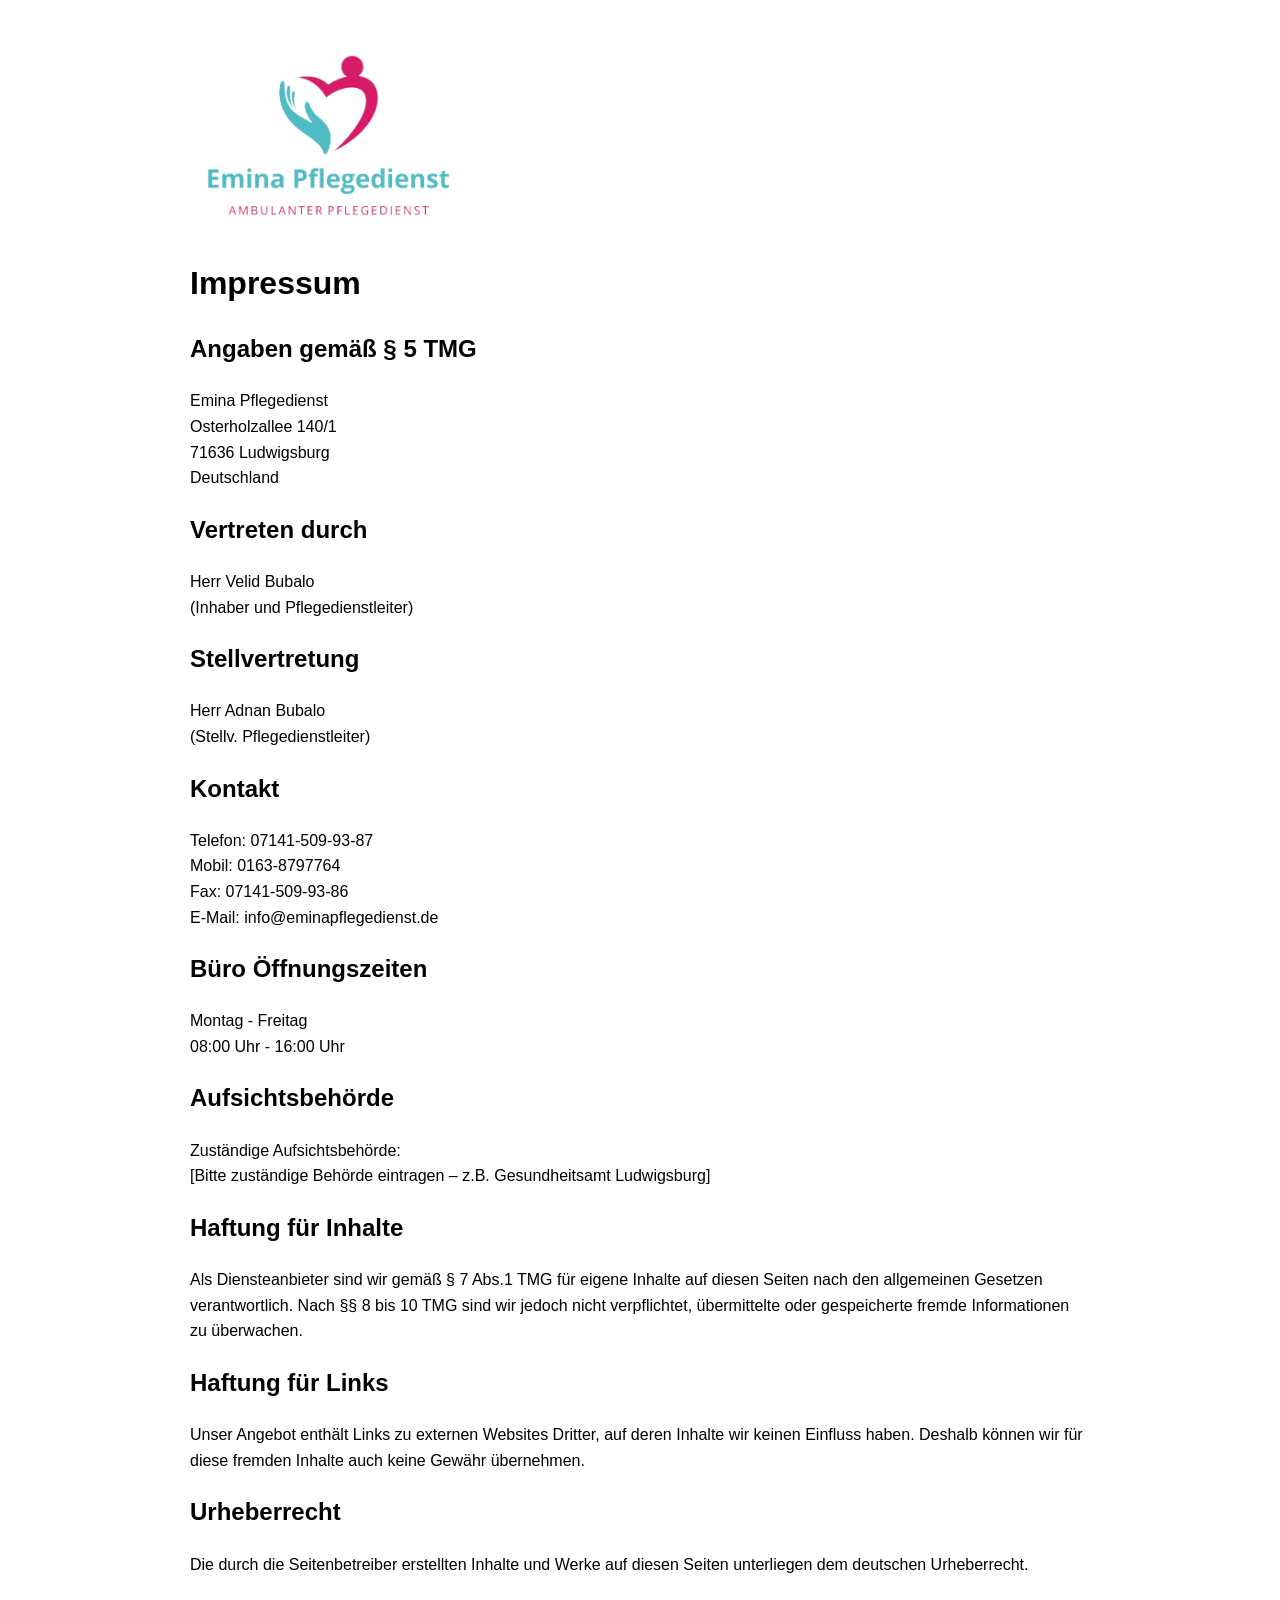
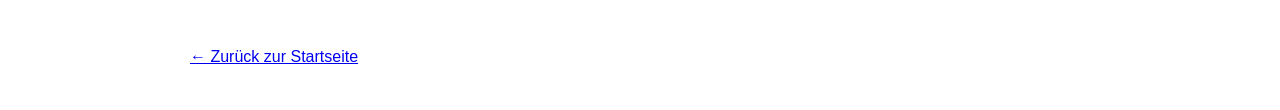
<file: impressum.html>
<!DOCTYPE html>
<html lang="de">
<head>
    <meta charset="UTF-8">
    <meta name="viewport" content="width=device-width, initial-scale=1.0">
    <title>Impressum - Emina Pflegedienst</title>
</head>

<body style="font-family: Arial, sans-serif; line-height: 1.6; padding: 40px; max-width: 900px; margin: auto;">

    <img src="images/logo.png" alt="Emina Pflegedienst Logo" style="max-width: 280px;">

    <h1>Impressum</h1>

    <h2>Angaben gemäß § 5 TMG</h2>
    <p>
        Emina Pflegedienst<br>
        Osterholzallee 140/1<br>
        71636 Ludwigsburg<br>
        Deutschland
    </p>

    <h2>Vertreten durch</h2>
    <p>
        Herr Velid Bubalo<br>
        (Inhaber und Pflegedienstleiter)
    </p>

    <h2>Stellvertretung</h2>
    <p>
        Herr Adnan Bubalo<br>
        (Stellv. Pflegedienstleiter)
    </p>

    <h2>Kontakt</h2>
    <p>
        Telefon: 07141-509-93-87<br>
        Mobil: 0163-8797764<br>
        Fax: 07141-509-93-86<br>
        E-Mail: info@eminapflegedienst.de
    </p>

    <h2>Büro Öffnungszeiten</h2>
    <p>
        Montag - Freitag<br>
        08:00 Uhr - 16:00 Uhr
    </p>

    <h2>Aufsichtsbehörde</h2>
    <p>
        Zuständige Aufsichtsbehörde:<br>
        [Bitte zuständige Behörde eintragen – z.B. Gesundheitsamt Ludwigsburg]
    </p>

    <h2>Haftung für Inhalte</h2>
    <p>
        Als Diensteanbieter sind wir gemäß § 7 Abs.1 TMG für eigene Inhalte auf diesen Seiten nach den allgemeinen Gesetzen verantwortlich.
        Nach §§ 8 bis 10 TMG sind wir jedoch nicht verpflichtet, übermittelte oder gespeicherte fremde Informationen zu überwachen.
    </p>

    <h2>Haftung für Links</h2>
    <p>
        Unser Angebot enthält Links zu externen Websites Dritter, auf deren Inhalte wir keinen Einfluss haben.
        Deshalb können wir für diese fremden Inhalte auch keine Gewähr übernehmen.
    </p>

    <h2>Urheberrecht</h2>
    <p>
        Die durch die Seitenbetreiber erstellten Inhalte und Werke auf diesen Seiten unterliegen dem deutschen Urheberrecht.
    </p>

    <br><br>
    <a href="index.html">← Zurück zur Startseite</a>

</body>
</html>
</file>
<file: css/tooplate-style.css>
@import url('https://fonts.googleapis.com/css?family=Poppins:400,500,600');

  body {
    background: #ffffff;
    font-family: 'Poppins', sans-serif;
    overflow-x: hidden;
  }


  /*---------------------------------------
     TYPOGRAPHY              
  -----------------------------------------*/

  h1,h2,h3,h4,h5,h6 {
    font-weight: 600;
    line-height: inherit;
  }

  h1,h2,h3,h4 {
    letter-spacing: -1px;
  }

  h5 {
    font-weight: 500;
  }

  h1 {
    color: #252525;
    font-size: 5em;
  }

  h2 {
    color: #272727;
    font-size: 3em;
    padding-bottom: 10px;
  }

  h3 {
    font-size: 1.8em;
    line-height: 1.2em;
    margin-bottom: 0;
  }

  h4 {
    color: #454545;
    font-size: 1.8em;
    padding-bottom: 2px;
  }

  h6 {
    letter-spacing: 0;
    font-weight: normal;
  }

  p {
    color: #757575;
    font-size: 14px;
    font-weight: normal;
    line-height: 24px;
  }


  /*---------------------------------------
     GENERAL               
  -----------------------------------------*/

  html{
    -webkit-font-smoothing: antialiased;
  }

  a {
    color: #252525;
    -webkit-transition: 0.5s;
    transition: 0.5s;
    text-decoration: none !important;
  }

  a:hover, a:active, a:focus {
    color: #a5c422;
    outline: none;
  }

  ::-webkit-scrollbar{
    width: 8px;
    height: 8px;
  }

  ::-webkit-scrollbar-thumb {
    cursor: pointer;
    background: #000000;
  }

  .section-title {
    padding-bottom: 20px;
  }

  .section-title h2 {
    margin-top: 0;
  }

  .section-btn {
    background: #a5c422;
    border: 0;
    border-radius: 3px;
    color: #ffffff;
    font-size: inherit;
    font-weight: 500;
    padding: 14px 20px;
    transition: transform 0.1s ease-in;
    transform: translateX(0);
  }

  .section-btn:hover {
    transform: translateY(-5px);
  }

  .text-align-right {
    text-align: right;
  }

  .text-align-center {
    text-align: center;
  }

  .border-top {
    border-top: 1px solid #f2f2f2;
    margin-top: 4em;
    padding-top: 2.5em;
  }

  .btn-gray {
    background: #393939;
  }

  .btn-blue {
    background: #4267b2;
  }

  .news-thumb {
    background: #ffffff;
    border-radius: 10px;
  }
  .news-thumb img {
    border-radius: 10px 10px 0 0;
  }

  .news-info {
    padding: 30px;
    text-align: left;
  }
  .news-info span {
    display: block;
    letter-spacing: 0.5px;
  }
  .news-info h3 {
    margin-top: 10px;
    margin-bottom: 10px;
  }

  .author {
    border-top: 1px solid #f0f0f0;
    padding-top: 1.5em;
    margin-top: 2em;
  }
  .author img,
  .author .author-info {
    display: inline-block;
    vertical-align: top;
  }
  .author-info h5 {
    margin-bottom: 0;
  }
  .author img {
    border-radius: 100%;
    width: 50px;
    height: 50px;
    margin-right: 10px;
  }


  #about, #team, #news,
  #news-detail {
    position: relative;
    padding-top: 100px;
    padding-bottom: 100px;
  }

  #news, #service {
    text-align: center;
  }

  #google-map {
    line-height: 0;
    margin: 0;
    padding: 0;
  }


  /*---------------------------------------
       PRE LOADER              
  -----------------------------------------*/

  .preloader {
    position: fixed;
    top: 0;
    left: 0;
    width: 100%;
    height: 100%;
    z-index: 99999;
    display: flex;
    flex-flow: row nowrap;
    justify-content: center;
    align-items: center;
    background: none repeat scroll 0 0 #ffffff;
  }

  


  /*---------------------------------------
      MENU              
  -----------------------------------------*/

  header {
    background: #ffffff;
    border-bottom: 1px solid #f2f2f2;
    display: flex;
    height: 45px;
  }

  header .col-md-8 {
    padding-right: 0;
  }

  header p,
  header span {
    font-size: 12px;
    line-height: 24px;
    padding-top: 12px;
  }

  header a,
  header span {
    color: #747474;
  }

  header span {
    font-weight: 500;
    display: inline-block;
    padding: 11px 15px;
  }

  header span.date-icon {
    border-left: 1px solid #f2f2f2;
    border-right: 1px solid #f2f2f2;
    padding-right: 19px;
    padding-left: 19px;
  }

  header span i {
    color: #a5c422;
    margin-right: 5px;
  }



  /*---------------------------------------
      MENU              
  -----------------------------------------*/

  .navbar-default {
    background: #ffffff;
    box-shadow: 0 2px 8px rgba(0,0,0,.075);
    border: none;
    margin-bottom: 0;
    padding: 10px;
  }

  .navbar-default .navbar-brand {
    color: #393939;
    font-weight: 500;
  }

  .navbar-default .navbar-brand .fa {
    color: #a5c422;
  }

  .navbar-default .navbar-nav li.appointment-btn {
    margin: 3px 0 0 20px;
  }

  .navbar-default .navbar-nav li.appointment-btn a {
    background: #a5c422;
    border-radius: 3px;
    color: #ffffff;
    font-weight: 600;
    padding-top: 12px;
    padding-bottom: 12px;
  }

  .navbar-default .navbar-nav li.appointment-btn a:hover {
    background: #4267b2;
    color: #ffffff !important;
  }

  .navbar-default .navbar-nav li a {
    color: #555555;
    font-size: 12px;
    font-weight: 500;
    padding-right: 20px;
    padding-left: 20px;
    -webkit-transition: all ease-in-out 0.4s;
    transition: all ease-in-out 0.4s;
  }

  .navbar-default .navbar-nav > li a:hover {
    color: #393939 !important;
  }

  .navbar-default .navbar-nav > li > a:hover,
  .navbar-default .navbar-nav > li > a:focus {
    color: #555555;
    background-color: transparent;
  }

  .navbar-default .navbar-nav > .active > a,
  .navbar-default .navbar-nav > .active > a:hover,
  .navbar-default .navbar-nav > .active > a:focus {
    color: #393939;
    background-color: transparent;
  }

  .navbar-default .navbar-toggle {
    border: none;
    padding-top: 10px;
  }

  .navbar-default .navbar-toggle .icon-bar {
    background: #393939;
    border-color: transparent;
  }

  .navbar-default .navbar-toggle:hover,
  .navbar-default .navbar-toggle:focus { 
    background-color: transparent;
  }



  /*---------------------------------------
      HOME              
  -----------------------------------------*/

  #home h1 {
    color: #ffffff;
    padding-bottom: 10px;
    margin-top: 0;
  }

  #home h3 {
    color: #ffffff;
    font-size: 14px;
    font-weight: normal;
    line-height: inherit;
    letter-spacing: 3px;
    text-transform: uppercase;
    margin: 0;
  }

  .slider .container {
    width: 100%;
  }

  .slider .owl-dots {
      position: absolute;
      top: 575px;
      width: 100%;
      justify-content: center;
  }

  .owl-theme .owl-dots .owl-dot span {
    width: 8px;
    height: 8px;
    margin: 5px 7px;
    border: 2px solid #d9d9d9;
    background: transparent;
    display: block;
    -webkit-backface-visibility: visible;
    transition: opacity 200ms ease;
    border-radius: 30px;
  }

  .owl-theme .owl-dots .owl-dot.active span, .owl-theme .owl-dots .owl-dot:hover span {
    background-color: #ffffff;
    border-color: transparent;
  }

  .slider .caption {
    display: flex;
    justify-content: center;
    flex-direction: column;
    text-align: center;
    background-color: rgba(20,20,20,0.2);
    height: 100%;
    color: #fff;
    cursor: e-resize;
  }

  .slider .item {
    background-position: inherit;
    background-repeat: no-repeat;
    background-attachment: local;
    background-size: cover;
    height: 650px;
  }

  .slider .item-first {
    background-image: url(../images/slider1.jpg);
  }

  .slider .item-second {
    background-image: url(../images/slider2.jpg);
  }

  .slider .item-third {
    background-image: url(../images/slider3.jpg);
  }


  /*---------------------------------------
      ABOUT              
  -----------------------------------------*/

  #about {
    background: url('../images/about.png') no-repeat top center;
    background-size: cover;
    padding-top: 150px;
    padding-bottom: 150px;
  }

  .profile img,
  .profile figcaption {
    display: inline-block;
    vertical-align: top;
    margin-top: 1em;
  }
  .profile img {
    border-radius: 100%;
    width: 65px;
    height: 65px;
    margin-right: 1em;
  }
  .profile figcaption h3 {
    margin-top: 0;
  }

  #about h6 {
    color: #858585;
    margin: 0;
  }



  /*---------------------------------------
      TEAM MEMBERS              
  -----------------------------------------*/

  .team-thumb {
    background-color: #f9f9f9;
    border-radius: 0 0 10px 10px;
    position: relative;
    overflow: hidden;
    cursor: pointer;
  }

  .team-info {
    padding: 20px 30px 0 30px;
  }

  .team-contact-info {
    border-top: 1px solid #e9e9e9;
    padding-top: 1.2em;
    margin-top: 1.5em;
  }

  .team-contact-info .fa {
    margin-right: 5px;
    display: inline-block;
  }

  .team-contact-info p {
    margin-bottom: 2px;
  }

  .team-contact-info a {
    color: #757575;
  }

  .team-thumb .social-icon li {
    font-weight: 500;
  }

  .team-thumb .social-icon li a {
    background: #ffffff;
    border-radius: 100%;
    font-size: 20px;
    width: 50px;
    height: 50px;
    line-height: 50px;
    margin: 0 2px 0 2px;
  }

  .team-thumb .social-icon {
    opacity: 0;
    transform: translateY(100%);
    transition: 0.5s 0.2s;
    text-align: center;
    position: relative;
    top: 0;
  }

  .team-thumb:hover .social-icon {
    opacity: 1;
    transition-delay: 0.3s;
    transform: translateY(0px);
    top: -22em;
  }



  /*---------------------------------------
     SERVICE              
  -----------------------------------------*/

  #service {
    background: #a5c422;
  }

  #service h2,
  #service h4 {
    color: #ffffff;
  }

  #service p {
    color: #d9d9d9;
  }

  #service .service-thumb {
    padding: 0 22px;
  }

  #service .fa {
    font-size: 50px;
    margin-bottom: 10px;
    background: #ffffff;
    color: #a5c422;
    width: 120px;
    height: 120px;
    line-height: 120px;
    border-radius: 100%;
  }


  /*---------------------------------------
      NEWS             
  -----------------------------------------*/

  #news, #news-detail {
    background: #f9f9f9;
  }

  #news-detail blockquote {
    margin: 30px 0;
  }

  .news-detail-thumb .news-image img {
    border-radius: 10px;
  }

  .news-detail-thumb h3 {
    margin-bottom: 8px;
  }

  .news-image {
    margin-bottom: 30px;
    position: relative;
  }

  .news-image img {
    width: 100%;
  }

  .news-detail-thumb ul {
    margin: 32px 12px 22px 0px;
  }

  .news-detail-thumb ul li {
    list-style: circle;
    font-weight: normal;
    padding: 6px 12px 6px 0px;
  }

  .news-sidebar {
    margin-top: 16px;
  }

  .news-social-share {
    text-align: center;
    padding-top: 22px;
  }

  .news-social-share .btn {
    border-radius: 100px;
    border: none;
    font-size: 10px;
    font-weight: 600;
    margin: 2px 6px;
    padding: 8px 14px;
  }

  .news-social-share .btn-primary {
    background: #3b5998;
  }

  .news-social-share .btn-success {
    background: #1da1f2;
  }

  .news-social-share .btn-danger {
    background: #dd4b39;
  }

  .news-social-share a .fa {
    padding-right: 4px;
  }

  .recent-post {
    padding-top: 2px;
    padding-bottom: 18px;
  }

  .recent-post .media img {
    border-radius: 100%;
    width: 80px;
    height: 80px;
    margin-right: 5px;
  }

  .recent-post .media-heading {
    font-size: 16px;
    font-weight: 500;
    line-height: inherit;
    margin-top: 5px;
  }

  .news-categories {
    margin-top: 8px;
  }

  .news-categories li a {
    color: #2b2b2b;
  }

  .news-ads {
    background: #ffffff;
    border-right: 4px solid #2b2b2b;
    padding: 42px;
    text-align: center;
    margin: 26px 0 26px 0;
  }

  .news-ads.sidebar-ads {
    border-left: 4px solid #2b2b2b;
    border-right: 0px;
  }

  .news-ads h4 {
    font-size: 18px;
  }

  .news-tags h4 {
    padding-bottom: 6px;
  }

  .news-categories li,
  .news-tags li {
    list-style: none;
    display: inline-block;
    margin: 4px;
  }

  .news-tags li a {
    background: #393939;
    border-radius: 50px;
    color: #ffffff;
    display: inline-block;
    font-size: 12px;
    font-weight: 500;
    text-decoration: none;
    float: left;
    min-width: 30px;
    padding: 6px 12px;
    -webkit-transition: all ease-in-out 0.4s;
    transition: all ease-in-out 0.4s;
  }

  .news-tags li a:hover {
    background: #4267b2;
  }



  /*---------------------------------------
      APPOINTMENT             
  -----------------------------------------*/

  #appointment {
    padding-top: 100px;
  }

  #appointment label {
    color: #393939;
    font-weight: 500;
  }

  #appointment .form-control {
    background: #f9f9f9;
    border: none;
    border-radius: 3px;
    box-shadow: none;
    font-size: 14px;
    font-weight: normal;
    margin-bottom: 15px;
    transition: all ease-in-out 0.4s;
  }

  #appointment input,
  #appointment select {
    height: 45px;
  }

  #appointment button#cf-submit {
    background: #a5c422;
    color: #ffffff;
    font-weight: 600;
    height: 55px;
  }

  #appointment button#cf-submit:hover {
    background: #393939;
    color: #ffffff;
  }


  /*---------------------------------------
     FOOTER              
  -----------------------------------------*/

  footer {
    padding-top: 80px;
    padding-bottom: 40px;
  }

  footer h4 {
    padding-bottom: 5px;
  }

  footer a {
    color: #757575;
  }

  footer a:hover {
    color: #4267b2;
  }

  .contact-info {
    padding-top: 10px;
  }

  .contact-info .fa {
    background: #393939;
    border-radius: 100%;
    color: #ffffff;
    font-size: 15px;
    width: 35px;
    height: 35px;
    line-height: 35px;
    text-align: center;
    margin-right: 5px;
    margin-bottom: 2px;
  }

  .latest-stories {
    margin-bottom: 20px;
  }

  .stories-image,
  .stories-info {
    display: inline-block;
    vertical-align: top;
  }

  .stories-image img {
    border-radius: 100%;
    width: 65px;
    height: 65px;
  }

  .stories-info {
    margin-left: 15px;
  }

  .stories-info h5 {
    margin-bottom: 2px;
  }

  .stories-info span {
    color: #858585;
    font-size: 12px;
  }

  .opening-hours p {
    line-height: 18px;
  }

  .opening-hours span {
    font-weight: 500;
    display: inline-block;
    padding-left: 10px;
  }

  .copyright-text p,
  .footer-link a {
    color: #858585;
    font-size: 12px;
    font-weight: 500;
  }

  .footer-link a {
    font-size: 12px;
    display: inline-block;
    padding: 0 10px;
    margin-top: 4px;
  }

  .angle-up-btn {
    position: relative;
    bottom: 4em;
    display: block;
  }

  .angle-up-btn a {
    background: #ffffff;
    border: 1px solid #f2f2f2;
    border-radius: 3px;
    font-size: 20px;
    color: #393939;
    display: inline-block;
    text-align: center;
    width: 40px;
    height: 40px;
    line-height: 38px;
    transition: transform 0.1s ease-in;
    transform: translateX(0);
  }

  .angle-up-btn a:hover {
    background: #4267b2;
    color: #ffffff;
    transform: translateY(-5px);
  }


  /*---------------------------------------
     SOCIAL ICON              
  -----------------------------------------*/

  .social-icon {
    position: relative;
    padding: 0;
    margin: 0;
  }

  .social-icon li {
    display: inline-block;
    list-style: none;
  }

  .social-icon li a {
    border-radius: 100px;
    color: #464646;
    font-size: 15px;
    width: 35px;
    height: 35px;
    line-height: 35px;
    text-decoration: none;
    text-align: center;
    transition: all 0.4s ease-in-out;
    position: relative;
  }

  .social-icon li a:hover {
    background: #4267b2;
    color: #ffffff;
  }


  /*---------------------------------------
     RESPONSIVE STYLES              
  -----------------------------------------*/

  @media only screen and (max-width: 1200px) {
    h1 {
      font-size: 4em;
    }
    h2 {
      font-size: 2.5em;
    }
    h3 {
      font-size: 1.5em;
    }

    header {
      height: inherit;
    }
    header span.date-icon {
      border: 0;
      padding-right: 0;
      padding-left: 0;
    }
    header span.email-icon {
      padding-top: 0;
    }

    .navbar-default .navbar-nav li a {
      padding-right: 15px;
      padding-left: 15px;
    }
  }

  @media only screen and (max-width: 992px) {
    .slider .item {
      background-position: center;
    }

    header {
      padding-bottom: 10px;
    }
    header .text-align-right {
      text-align: left;
    }
    header span {
      padding-top: 0;
      padding-left: 0;
      padding-bottom: 0;
    }
  }

  @media only screen and (max-width: 767px) {
    .navbar-default .navbar-collapse, .navbar-default .navbar-form {
      border-color: transparent;
    }
    .navbar-default .navbar-nav li.appointment-btn {
      margin-left: 15px;
    }
    .navbar-default .navbar-nav li a {
      display: inline-block;
      padding-top: 8px;
      padding-bottom: 8px;
    }

    .news-sidebar {
      margin-top: 2em;
    }

    #appointment-form {
      padding-top: 4em;
      padding-bottom: 4em;
    }

    footer {
      padding-top: 60px;
      padding-bottom: 0;
    }
    .footer-thumb {
      padding-bottom: 10px;
    }

    .border-top {
      text-align: center;
    }

    .copyright-text {
      margin-top: 10px;
    }

    .angle-up-btn {
      bottom: 10em;
    }
  }

  @media only screen and (max-width: 639px) {
    h1 {
      font-size: 3em;
      line-height: 1.2em;
    }
    h2 {
      font-size: 2.1em;
    }
    h4 {
      font-size: 1.4em;
    }

    #home h3 {
      font-size: 11px;
      letter-spacing: 1px;
    }

  }

/*---------------------------------------
   NAVBAR FULL FIX (LOGO + TEXT + SIZE)
-----------------------------------------*/

/* NAVBAR SIZE */
.navbar-default {
  background: #ffffff;
  box-shadow: 0 2px 8px rgba(0,0,0,.075);
  border: none;
  margin-bottom: 0;
  padding: 10px 0; /* controlled height */
}

/* CONTAINER ALIGNMENT */
.navbar .container {
  display: flex;
  align-items: center;
  justify-content: space-between;
}

/* LOGO */
.navbar-default .navbar-brand {
  padding: 0;
  display: flex;
  align-items: center;
}

.nav-logo {
  height: 45px;   /* FIXED SIZE (no overflow) */
  width: auto;
  max-height: 100%;
  display: block;
}

/* NAV LINKS */
.navbar-default .navbar-nav {
  display: flex;
  align-items: center;
}

/* TEXT STYLE */
.navbar-default .navbar-nav li a {
  color: #E91E63; /* RED */
  font-size: 14px;
  font-weight: 500;
  padding: 10px 18px;
  transition: all 0.3s ease;
  display: inline-block;
}

/* HOVER EFFECT */
.navbar-default .navbar-nav > li > a:hover {
  color: #43C6D1 !important; /* CYAN */
  transform: scale(1.15);
}

/* ACTIVE LINK */
.navbar-default .navbar-nav > .active > a,
.navbar-default .navbar-nav > .active > a:hover,
.navbar-default .navbar-nav > .active > a:focus {
  color: #43C6D1;
  transform: scale(1.15);
  background-color: transparent;
}

/* FIX ITEM ALIGNMENT */
.navbar-default .navbar-nav li {
  display: flex;
  align-items: center;
}

/* APPOINTMENT BUTTON */
.navbar-default .navbar-nav li.appointment-btn a {
  background: #E91E63;
  border-radius: 3px;
  color: #ffffff;
  font-weight: 600;
  padding: 10px 18px;
  transition: all 0.3s ease;
}

.navbar-default .navbar-nav li.appointment-btn a:hover {
  background: #43C6D1;
  transform: scale(1.1);
  color: #ffffff !important;
}


 
/* ABOUT LOGO */
.about-logo {
  margin-bottom: 20px;
}

.about-logo img {
  max-width: 280px; /* adjust size */
  height: auto;
}
/* ===============================
   SERVICE CARD FIXED SIZE
================================ */
.service-card {
  height: 420px;
  display: flex;
  flex-direction: column;
  border-radius: 12px;
  overflow: hidden;
  background: #ffffff;
  box-shadow: 0 10px 25px rgba(0,0,0,0.08);
  transition: all 0.4s ease;
}

/* IMAGE */
.service-card img {
  height: 200px;
  width: 100%;
  object-fit: cover;
}

/* CONTENT */
.service-card .news-info {
  padding: 20px;
  flex-grow: 1;
  transition: all 0.3s ease;
}

/* TITLE DEFAULT */
.service-title {
  color: #E91E63; /* RED */
  font-size: 18px;
  font-weight: 600;
  transition: all 0.3s ease;
}

/* TEXT */
.service-card p {
  font-size: 14px;
  color: #666;
  margin-top: 10px;
  transition: all 0.3s ease;
}

/* LABEL */
.service-card span {
  font-size: 12px;
  font-weight: 600;
  color: #999;
  text-transform: uppercase;
  transition: all 0.3s ease;
}

/* ===============================
   FULL CARD HOVER EFFECT 🔥
================================ */
.service-card:hover {
  transform: translateY(-10px) scale(1.02);
  background: #43C6D1; /* CYAN */
  box-shadow: 0 25px 45px rgba(0,0,0,0.2);
}

/* CHANGE ALL TEXT COLORS ON HOVER */
.service-card:hover .service-title,
.service-card:hover p,
.service-card:hover span {
  color: #ffffff;
}

/* OPTIONAL: IMAGE ZOOM EFFECT */
.service-card:hover img {
  transform: scale(1.05);
  transition: all 0.4s ease;
}

/* ===============================
   SECTION TITLE
================================ */
.section-title h2 {
  color: #E91E63;
  font-weight: 700;
}
/* SPACE BETWEEN SERVICE ROWS */
#news .row {
  margin-bottom: 30px;
}

/* remove extra space after last row */
#news .row:last-child {
  margin-bottom: 0;
}

/* ===============================
   MOBILE NAVBAR LOGO ON TOP
================================ */
@media (max-width: 767px) {

  /* Stack everything vertically */
  .navbar .container {
    flex-direction: column;
    align-items: center;
  }

  /* Center logo */
  .navbar-default .navbar-brand {
    width: 100%;
    justify-content: center;
    margin-bottom: 10px;
  }

  /* Center toggle button under logo */
  .navbar-header {
    width: 100%;
    text-align: center;
  }

  .navbar-toggle {
    float: none;
    margin: 10px auto;
    display: block;
  }

  /* Make menu full width under button */
  .navbar-collapse {
    width: 100%;
  }

  /* Keep menu vertical (from previous fix) */
  .navbar-default .navbar-nav {
    display: block !important;
    width: 100%;
    text-align: center;
  }

  .navbar-default .navbar-nav li {
    display: block;
    width: 100%;
  }

  .navbar-default .navbar-nav li a {
    display: block;
    width: 100%;
    padding: 12px;
  }
}
.preloader {
    position: fixed;
    top: 0;
    left: 0;
    width: 100%;
    height: 100%;
    background: #fff;
    display: flex;
    justify-content: center;
    align-items: center;
    z-index: 9999;
}

/* Spinner container */
.spinner {
    position: relative;
    width: 100px;
    height: 100px;
}

/* Rotating circle */
.spinner-rotate {
    width: 100%;
    height: 100%;
    border: 4px solid #ccc;
    border-top: 4px solid #000;
    border-radius: 50%;
    animation: spin 1s linear infinite;
    position: absolute;
}

/* Centered image */
.loader-img {
    position: absolute;
    top: 50%;
    left: 50%;
    transform: translate(-50%, -50%);
    width: 50px; /* adjust size */
    height: auto;
}

/* Animation */
@keyframes spin {
    100% {
        transform: rotate(360deg);
    }
}
.preloader {
    position: fixed;
    top: 0;
    left: 0;
    width: 100%;
    height: 100%;
   
    display: flex;
    justify-content: center;
    align-items: center;
    z-index: 9999;
}
/* EXTRA SECTION */
.about-extra {
    margin-top: 60px;
    padding: 40px 30px;
    background: #f9f9f9;
    border-radius: 12px;
}

/* Title */
.extra-title {
    text-align: center;
    font-size: 28px;
    font-weight: 700;
    color: #e91e63; /* pink from logo */
    margin-bottom: 40px;
}

/* Grid layout */
.extra-grid {
    display: grid;
    grid-template-columns: repeat(auto-fit, minmax(250px, 1fr));
    gap: 25px;
}

/* Boxes */
.extra-box {
    background: #ffffff;
    padding: 25px;
    border-radius: 12px;
    box-shadow: 0 8px 20px rgba(0,0,0,0.05);
    transition: 0.3s;
    border-left: 5px solid #4fb0b5; /* turquoise */
}

.extra-box:hover {
    transform: translateY(-5px);
    box-shadow: 0 12px 25px rgba(0,0,0,0.1);
}

/* Box titles */
.extra-box h4 {
    color: #4fb0b5; /* turquoise */
    margin-bottom: 10px;
    font-size: 18px;
}

/* Text */
.extra-box p {
    color: #555;
    font-size: 14px;
    line-height: 1.6;
}

/* Highlight quote */
.extra-highlight {
    margin-top: 40px;
    text-align: center;
    padding: 20px;
    background: linear-gradient(135deg, #4fb0b5, #e91e63);
    border-radius: 10px;
    
    color: #ffffff !important;   /* force white */
    font-weight: 700 !important; /* force bold */
    
    font-style: italic;
    font-size: 16px;
}.extra-highlight,
.extra-highlight * {
    color: #ffffff !important;
    font-weight: 700 !important;
}
header {
    background-color: #e0f7f7; /* dark background (optional) */
    
}

header p,
header span,
header a {
    color: red; /* dark red text */
    font-weight: 500;
}

/* Make links look nice */
header a {
    text-decoration: none;
    transition: 0.3s;
}

/* Hover effect */
header a:hover {
    color: #ff4d4d;
}

/* Icons spacing */
.phone-icon,
.email-icon {
    margin-left: 15px;
}

/* Optional: align right text better */
.text-align-right {
    text-align: right;
}
#home .caption h3 {
    font-size: 28px;        /* increase size */
    color: #8B0000;         /* dark red */
    font-weight: 600;       /* slightly bold */
    margin-bottom: 15px;
}
.section-title .subtitle {
    font-size: 2.2rem;
    font-weight: 600;/* smaller than h2 */
    color: #40E0D0;             /* turquoise */
    margin-top: 10px;
    line-height: 1.6;
}
/* Make parent relative for positioning */
.service-card {
    position: relative;
}

/* Heart icon container */
.heart-icon {
    position: absolute;
    top: 10px;
    right: 10px;
    z-index: 2;
}

/* Heart image */
.heart-icon img {
    width: 50px;
    height: 50px;
    animation: heartbeat 1.5s infinite;
}

/* Heartbeat animation */
@keyframes heartbeat {
    0%   { transform: scale(1); }
    25%  { transform: scale(1.2); }
    50%  { transform: scale(1); }
    75%  { transform: scale(1.2); }
    100% { transform: scale(1); }
}
/* Floating container */
.floating-appointment {
    position: fixed;
    bottom: 30px;
    right: 20px;
    z-index: 9999;
    text-align: center;
    text-decoration: none;
}

/* Heart image wrapper */
.heart-wrapper img {
    width: 70px;
    height: 70px;
    animation: heartbeat 1.5s infinite;
    cursor: pointer;
}

/* Text under heart */
.appointment-text {
    display: block;
    margin-top: 5px;
    font-size: 14px;
    color: red;
    font-weight: 600;
}

/* Heartbeat animation */
@keyframes heartbeat {
    0%   { transform: scale(1); }
    25%  { transform: scale(1.2); }
    50%  { transform: scale(1); }
    75%  { transform: scale(1.25); }
    100% { transform: scale(1); }
}

/* Hover effect */
.floating-appointment:hover img {
    transform: scale(1.3);
}

/* Mobile adjustment */
@media (max-width: 768px) {
    .heart-wrapper img {
        width: 55px;
        height: 55px;
    }

    .appointment-text {
        font-size: 12px;
    }
}
/* SERVICE CARD IMAGE FIX */
.service-card img {
    width: 100%;
    height: auto;           /* 🔥 keeps full image ratio */
    object-fit: contain;    /* 🔥 shows full image (no cropping) */
    display: block;
}

/* OPTIONAL: make card a bit bigger */
.service-card {
    padding-bottom: 15px;
}

/* OPTIONAL: increase image area */
.news-thumb img {
    max-height: 260px;   /* adjust if you want bigger */
    width: 100%;
    object-fit: contain; /* 🔥 important */
}

/* REMOVE any cropping from parent */
.news-thumb {
    overflow: visible;   /* 🔥 prevents cutting */
}
/* Make card the reference */
.service-card {
    position: relative;
}

/* Position the icon */
.heart-icon {
    position: absolute;
    top: 10px;
    right: 10px;
    z-index: 10;
}

/* Style the small image */
.heart-icon img {
    width: 30px;   /* 🔥 adjust size here */
    height: 30px;
    object-fit: contain;
}
/* Image inside box */
.extra-box img {
    width: 100%;
    height: auto;          /* keeps full image */
    object-fit: contain;   /* ensures nothing is cut */
    border-radius: 10px;
    margin-bottom: 15px;
    background: #f3f3f3;   /* optional: fills empty space */
}

/* Optional: make layout nicer */
.extra-box {
    background: #ffffff;
    padding: 20px;
    border-radius: 12px;
    box-shadow: 0 8px 20px rgba(0,0,0,0.05);
    transition: 0.3s;
    border-left: 5px solid #4fb0b5;
    text-align: center;
}

/* Better spacing */
.extra-box h4 {
    margin-top: 10px;
}.extra-box img {
    transition: transform 0.3s ease;
}

.extra-box:hover img {
    transform: scale(1.05);
}
section {
  scroll-margin-top: 90px;
}
/* TEAM SECTION */
.team-section {
    padding: 80px 20px;
    background: #f9f9f9;
}

/* Section title */
.team-title {
    text-align: center;
    font-size: 32px;  /* slightly bigger */
    font-weight: 700;
    color: #e91e63;
    margin-bottom: 60px;
}

/* Grid layout: 2 per row on desktop */
.team-grid {
    display: grid;
    grid-template-columns: repeat(auto-fit, minmax(400px, 1fr)); /* 2 per row if space allows */
    gap: 30px;
    justify-content: center;
}

/* Card styling */
.team-box {
    background: #ffffff;
    padding: 30px;
    border-radius: 12px;
    text-align: center;
    box-shadow: 0 8px 20px rgba(0,0,0,0.05);
    transition: 0.3s;
}

.team-box:hover {
    transform: translateY(-6px);
    box-shadow: 0 12px 25px rgba(0,0,0,0.1);
}

/* Images (bigger and fully visible) */
.team-box img {
    width: 100%;
    height: auto;
    max-height: 350px;   /* larger on desktop */
    object-fit: contain;
    border-radius: 10px;
    margin-bottom: 20px;
    background: #f3f3f3;
}

/* Card titles */
.team-box h4 {
    color: #4fb0b5;
    margin-bottom: 12px;
    font-size: 20px;
}

/* Card text */
.team-box p {
    color: #555;
    font-size: 16px;
    line-height: 1.6;
}

/* Highlight quote */
.team-highlight {
    margin-top: 50px;
    text-align: center;
    padding: 25px;
    background: linear-gradient(135deg, #4fb0b5, #e91e63);
    border-radius: 10px;
    color: #fff;
    font-weight: 700;
    font-style: italic;
    font-size: 16px;
}

/* Responsive adjustments */
@media (max-width: 992px) {
    .team-grid {
        grid-template-columns: 1fr; /* 1 per row on tablets & mobile */
    }
    .team-box img {
        max-height: none; /* allow taller images */
    }
    .team-title {
        font-size: 28px;
    }
}
.team-highlight p {
  color: #ffffff;
}
/* ⚪ SITEMAP SECTION */
.footer-sitemap {
    background: #ffffff; /* WHITE */
    color: #c1121f; /* RED */
    padding: 60px 20px;
}

/* MAIN TEXT */
.footer-sitemap h2 {
    font-size: 22px;
    font-weight: 600;
    margin-bottom: 25px;
    color: #c1121f; /* RED */
}

/* HEADINGS */
.footer-sitemap h4 {
    color: #c1121f; /* RED */
    margin-bottom: 15px;
}

/* PARAGRAPH */
.footer-sitemap p {
    color: #c1121f; /* RED */
}

/* LINKS */
.footer-sitemap a {
    color: #c1121f; /* RED */
    text-decoration: none;
    display: inline-block;
    margin-bottom: 8px;
    transition: 0.3s;
}

/* HOVER / CLICK EFFECT */
.footer-sitemap a:hover,
.footer-sitemap a:focus,
.footer-sitemap a:active {
    color: #40e0d0; /* TURQUOISE */
    transform: translateX(5px);
}

/* LIST */
.footer-sitemap ul {
    list-style: none;
    padding: 0;
}

.footer-sitemap ul li {
    margin-bottom: 8px;
}

/* CONTACT */
.footer-contact p {
    margin-top: 20px;
}

/* LOGO (KEEP ORIGINAL COLORS) */
.footer-logo {
    max-width: 140px;
    margin-top: 20px;
    /* ❌ removed filter so colors stay original */
}

/* MOBILE */
@media (max-width: 768px) {
    .footer-sitemap {
        text-align: center;
    }

    .footer-logo {
        margin-top: 30px;
    }
}
.highlight-text {
    color: #40e0d0; /* TURQUOISE */
}
.highlight-text {
    color: #40e0d0;
    font-weight: 700;
}
.footer-sitemap h2.highlight-text {
    color: #40e0d0 !important;
}
:root {
    --main-red: #d81b60;
}

/* Replace all red usage */
.footer-sitemap,
.footer-sitemap h2,
.footer-sitemap h4,
.footer-sitemap p,
.footer-sitemap a {
    color: var(--main-red);
}

/* Links globally */
a {
    color: var(--main-red);
}
</file>
